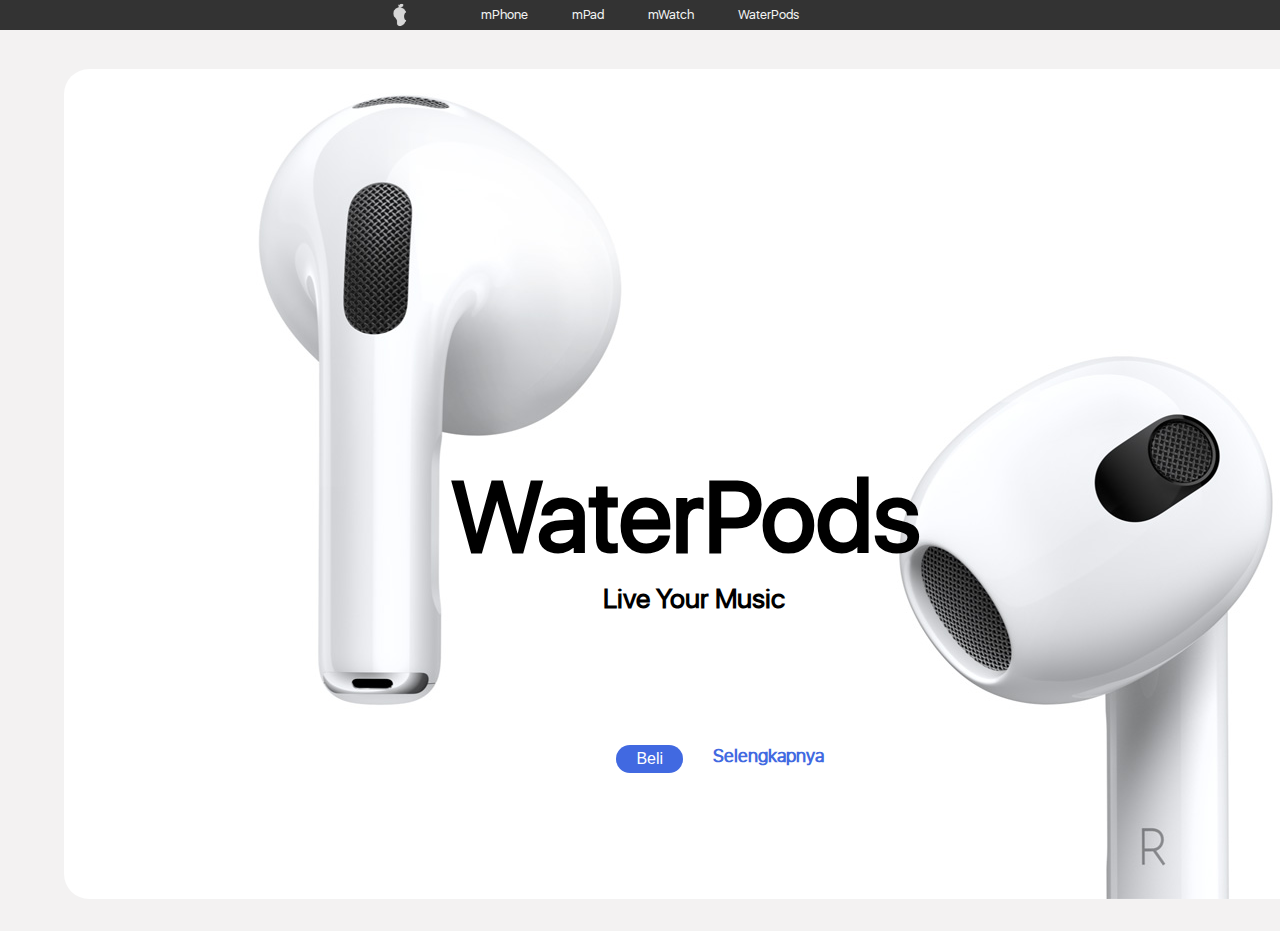
<file: public/index.html>
<!DOCTYPE html>
<html lang="en">
<head>
<title>Mango</title>
<link rel="icon" href="./Assets/mango-logo.png" sizes="75x75">
</head>
<body>

    <style>

@font-face {
  font-family: 'sf_ui_displayregular';
    src: url('./css/fonts/sfuidisplay-regular-webfont.woff2') format('woff2'),
         url('/css/fonts/sfuidisplay-regular-webfont.woff') format('woff');
    font-weight: normal;
    font-style: normal;

}



        body{
            margin: 0 auto;
            text-align: center;
            font-family: 'sf_ui_displayregular';
            background-color: rgb(243, 242, 242);
        }

        .logo{
            position: absolute;
            width: 40px;
            height: 40px;
            float: left;
            left: 380px;
            top: -5px;
        }
  

.navbar {
  overflow: hidden;
  background-color: #333;
  position: fixed; 
  width: 100%;  
  height:30px;
  left: 0px;
  

}

.navbar a {
  position: relative;
  float: none;
  color: #f2f2f2;
  text-align: center;
  padding: 20px 20px;
  text-decoration: none;
  top: 20%;
  font-size: smaller;
  
    
}

/* Change background on mouse-over */
.navbar a:hover {
  background: #ddd;
  color: black;
}





.content{
  position: absolute;
  z-index: -1;
  margin-left: 5%;
  

}

.wpods{
  display: block;
  margin-left: auto;
  margin-right: auto;
  margin-top: 5%;
  border-radius: 25px;
 }
 #title1{
  position: absolute;
  top: 40%;
  text-align: center;
  left: 28%;
  font-size: 100px;
  font-weight: 600;
 }
 #title2{
  position: absolute;
  top: 60%;
  text-align: center;
  left: 39%;
  font-size: 27px;
  font-weight: 600;
 }
  #more{
  position: absolute;
  top: 80%;
  padding-top: 3px;
  text-align: center;
  left: 47%;
  font-size: 18px;
  font-weight: 600;
  text-decoration: none;
  color: royalblue;
 }
 #more:hover{
  text-decoration: underline;
 }
 .buy{
  position: absolute;
  background-color: #4169e1;
  border: none;
  color: white;
  padding: 5px 20px;
  text-align: center;
  text-decoration: none;
  display: inline-block;
  font-size: 16px;
  cursor: pointer;
  border-radius: 20px;
  top: 80%;
  left: 40%;
 }
 .buy:hover{
  background-color: #6687ea;
 }
    </style>

     
   <div class="navbar">
        <img src="./Assets/mango-logo.png" width="100px" height="100px" class="logo">   
        <a href="#">mPhone</a>
        <a href="#news">mPad</a>
        <a href="#contact">mWatch</a>
        <a href="#contact">WaterPods</a>
  </div>

  <!-- Content -->

  <div class="content">
    <img src="./Assets/wpods2.jpg" class="wpods">
    <p id="title1">WaterPods</p><br>
    <p id="title2">Live Your Music</p>
    <button class="buy">Beli</button><br>
    <a href="#" id="more">Selengkapnya</a>
    
    
  </div>

</body>
</html>
</file>
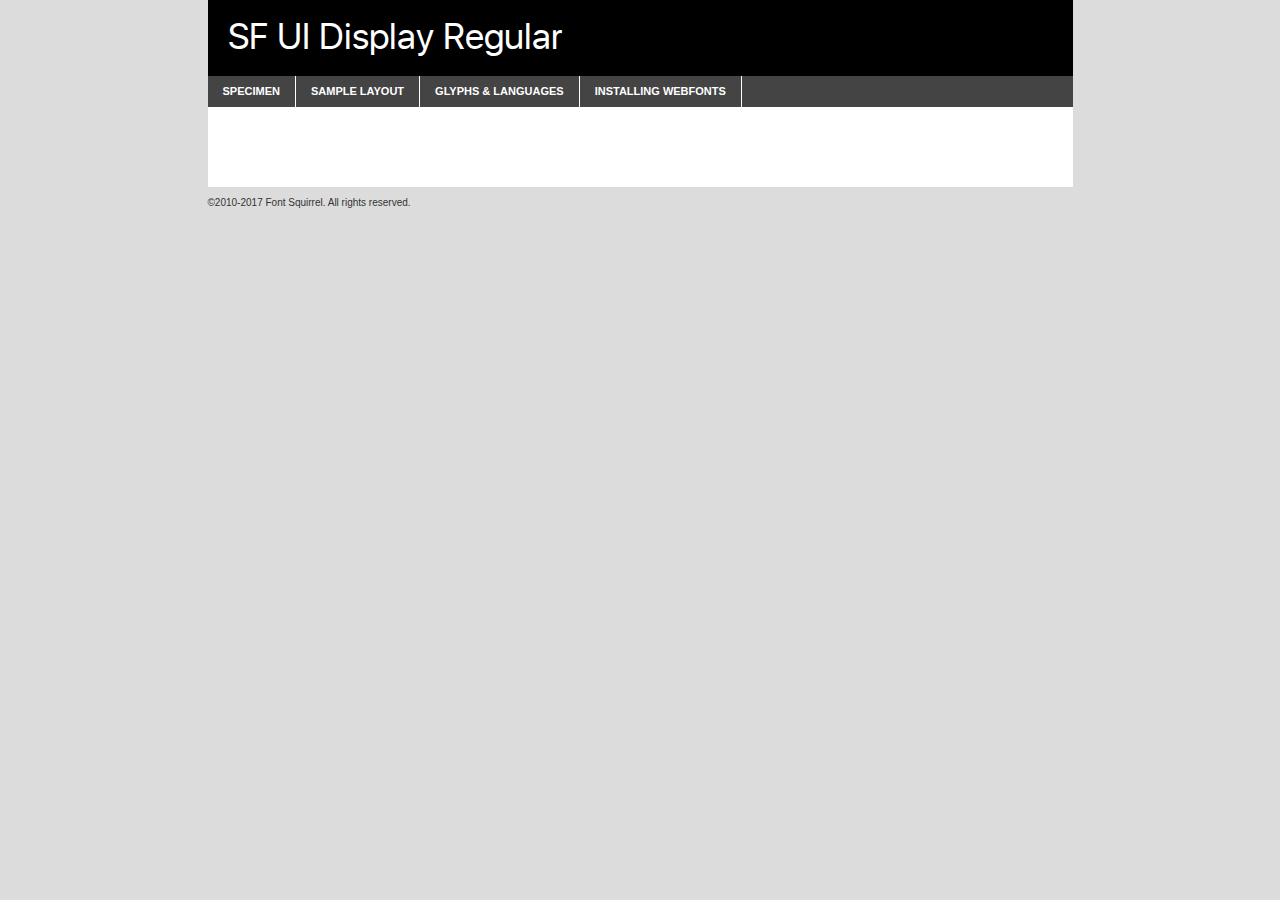
<file: public/css/fonts/sfuidisplay-regular-demo.html>
<!DOCTYPE html PUBLIC "-//W3C//DTD XHTML 1.0 Transitional//EN"
        "http://www.w3.org/TR/xhtml1/DTD/xhtml1-transitional.dtd">

<html xmlns="http://www.w3.org/1999/xhtml" xml:lang="en" lang="en">
<head>
    <meta http-equiv="Content-Type" content="text/html; charset=utf-8"/>
    <script src="http://ajax.googleapis.com/ajax/libs/jquery/1.7.2/jquery.min.js" type="text/javascript" charset="utf-8"></script>
    <script type="text/javascript">
		(function($) {
			$.fn.easyTabs = function(option) {
				var param = jQuery.extend({ fadeSpeed: 'fast', defaultContent: 1, activeClass: 'active' }, option);
				$(this).each(function() {
					var thisId = '#' + this.id;
					if ( param.defaultContent == '' )
					{
						param.defaultContent = 1;
					}
					if ( typeof param.defaultContent == 'number' )
					{
						var defaultTab = $(thisId + ' .tabs li:eq(' + (param.defaultContent - 1) + ') a').attr('href').substr(1);
					}
					else
					{
						var defaultTab = param.defaultContent;
					}
					$(thisId + ' .tabs li a').each(function() {
						var tabToHide = $(this).attr('href').substr(1);
						$('#' + tabToHide).addClass('easytabs-tab-content');
					});
					hideAll();
					changeContent(defaultTab);

					function hideAll() {$(thisId + ' .easytabs-tab-content').hide();}

					function changeContent(tabId)
					{
						hideAll();
						$(thisId + ' .tabs li').removeClass(param.activeClass);
						$(thisId + ' .tabs li a[href=#' + tabId + ']').closest('li').addClass(param.activeClass);
						if ( param.fadeSpeed != 'none' )
						{
							$(thisId + ' #' + tabId).fadeIn(param.fadeSpeed);
						}
						else
						{
							$(thisId + ' #' + tabId).show();
						}
					}

					$(thisId + ' .tabs li').click(function() {
						var tabId = $(this).find('a').attr('href').substr(1);
						changeContent(tabId);
						return false;
					});
				});
			}
		})(jQuery);
    </script>
    <link rel="stylesheet" href="specimen_files/specimen_stylesheet.css" type="text/css" charset="utf-8"/>
    <link rel="stylesheet" href="stylesheet.css" type="text/css" charset="utf-8"/>

    <style type="text/css">
        		body {
			font-family: 'sf_ui_displayregular';
        		}

            </style>

    <title>SF UI Display Regular Specimen</title>


    <script type="text/javascript" charset="utf-8">
		$(document).ready(function() {
			$('#container').easyTabs({ defaultContent: 1 });
		});
    </script>
</head>

<body>
<div id="container">
    <div id="header">
		SF UI Display Regular    </div>
    <ul class="tabs">
        <li><a href="#specimen">Specimen</a></li>
        <li><a href="#layout">Sample Layout</a></li>
		        <li><a href="#glyphs">Glyphs &amp; Languages</a></li>
        <li><a href="#installing">Installing Webfonts</a></li>

    </ul>

    <div id="main_content">


        <div id="specimen">

            <div class="section">
                <div class="grid12 firstcol">
                    <div class="huge">AaBb</div>
                </div>
            </div>

            <div class="section">
                <div class="glyph_range">A&#x200B;B&#x200b;C&#x200b;D&#x200b;E&#x200b;F&#x200b;G&#x200b;H&#x200b;I&#x200b;J&#x200b;K&#x200b;L&#x200b;M&#x200b;N&#x200b;O&#x200b;P&#x200b;Q&#x200b;R&#x200b;S&#x200b;T&#x200b;U&#x200b;V&#x200b;W&#x200b;X&#x200b;Y&#x200b;Z&#x200b;a&#x200b;b&#x200b;c&#x200b;d&#x200b;e&#x200b;f&#x200b;g&#x200b;h&#x200b;i&#x200b;j&#x200b;k&#x200b;l&#x200b;m&#x200b;n&#x200b;o&#x200b;p&#x200b;q&#x200b;r&#x200b;s&#x200b;t&#x200b;u&#x200b;v&#x200b;w&#x200b;x&#x200b;y&#x200b;z&#x200b;1&#x200b;2&#x200b;3&#x200b;4&#x200b;5&#x200b;6&#x200b;7&#x200b;8&#x200b;9&#x200b;0&#x200b;&amp;&#x200b;.&#x200b;,&#x200b;?&#x200b;!&#x200b;&#64;&#x200b;(&#x200b;)&#x200b;#&#x200b;$&#x200b;%&#x200b;*&#x200b;+&#x200b;-&#x200b;=&#x200b;:&#x200b;;</div>
            </div>
            <div class="section">
                <div class="grid12 firstcol">
                    <table class="sample_table">
                        <tr>
                            <td>10</td>
                            <td class="size10">abcdefghijklmnopqrstuvwxyzABCDEFGHIJKLMNOPQRSTUVWXYZ0123456789abcdefghijklmnopqrstuvwxyzABCDEFGHIJKLMNOPQRSTUVWXYZ0123456789abcdefghijklmnopqrstuvwxyzABCDEFGHIJKLMNOPQRSTUVWXYZ</td>
                        </tr>
                        <tr>
                            <td>11</td>
                            <td class="size11">abcdefghijklmnopqrstuvwxyzABCDEFGHIJKLMNOPQRSTUVWXYZ0123456789abcdefghijklmnopqrstuvwxyzABCDEFGHIJKLMNOPQRSTUVWXYZ0123456789abcdefghijklmnopqrstuvwxyzABCDEFGHIJKLMNOPQRSTUVWXYZ</td>
                        </tr>
                        <tr>
                            <td>12</td>
                            <td class="size12">abcdefghijklmnopqrstuvwxyzABCDEFGHIJKLMNOPQRSTUVWXYZ0123456789abcdefghijklmnopqrstuvwxyzABCDEFGHIJKLMNOPQRSTUVWXYZ0123456789abcdefghijklmnopqrstuvwxyzABCDEFGHIJKLMNOPQRSTUVWXYZ</td>
                        </tr>
                        <tr>
                            <td>13</td>
                            <td class="size13">abcdefghijklmnopqrstuvwxyzABCDEFGHIJKLMNOPQRSTUVWXYZ0123456789abcdefghijklmnopqrstuvwxyzABCDEFGHIJKLMNOPQRSTUVWXYZ0123456789abcdefghijklmnopqrstuvwxyzABCDEFGHIJKLMNOPQRSTUVWXYZ</td>
                        </tr>
                        <tr>
                            <td>14</td>
                            <td class="size14">abcdefghijklmnopqrstuvwxyzABCDEFGHIJKLMNOPQRSTUVWXYZ0123456789abcdefghijklmnopqrstuvwxyzABCDEFGHIJKLMNOPQRSTUVWXYZ0123456789abcdefghijklmnopqrstuvwxyzABCDEFGHIJKLMNOPQRSTUVWXYZ</td>
                        </tr>
                        <tr>
                            <td>16</td>
                            <td class="size16">abcdefghijklmnopqrstuvwxyzABCDEFGHIJKLMNOPQRSTUVWXYZ0123456789abcdefghijklmnopqrstuvwxyzABCDEFGHIJKLMNOPQRSTUVWXYZ</td>
                        </tr>
                        <tr>
                            <td>18</td>
                            <td class="size18">abcdefghijklmnopqrstuvwxyzABCDEFGHIJKLMNOPQRSTUVWXYZ0123456789abcdefghijklmnopqrstuvwxyzABCDEFGHIJKLMNOPQRSTUVWXYZ</td>
                        </tr>
                        <tr>
                            <td>20</td>
                            <td class="size20">abcdefghijklmnopqrstuvwxyzABCDEFGHIJKLMNOPQRSTUVWXYZ0123456789abcdefghijklmnopqrstuvwxyzABCDEFGHIJKLMNOPQRSTUVWXYZ</td>
                        </tr>
                        <tr>
                            <td>24</td>
                            <td class="size24">abcdefghijklmnopqrstuvwxyzABCDEFGHIJKLMNOPQRSTUVWXYZ0123456789abcdefghijklmnopqrstuvwxyzABCDEFGHIJKLMNOPQRSTUVWXYZ</td>
                        </tr>
                        <tr>
                            <td>30</td>
                            <td class="size30">abcdefghijklmnopqrstuvwxyzABCDEFGHIJKLMNOPQRSTUVWXYZ0123456789abcdefghijklmnopqrstuvwxyzABCDEFGHIJKLMNOPQRSTUVWXYZ</td>
                        </tr>
                        <tr>
                            <td>36</td>
                            <td class="size36">abcdefghijklmnopqrstuvwxyzABCDEFGHIJKLMNOPQRSTUVWXYZ0123456789abcdefghijklmnopqrstuvwxyzABCDEFGHIJKLMNOPQRSTUVWXYZ</td>
                        </tr>
                        <tr>
                            <td>48</td>
                            <td class="size48">abcdefghijklmnopqrstuvwxyzABCDEFGHIJKLMNOPQRSTUVWXYZ0123456789abcdefghijklmnopqrstuvwxyzABCDEFGHIJKLMNOPQRSTUVWXYZ</td>
                        </tr>
                        <tr>
                            <td>60</td>
                            <td class="size60">abcdefghijklmnopqrstuvwxyzABCDEFGHIJKLMNOPQRSTUVWXYZ0123456789abcdefghijklmnopqrstuvwxyzABCDEFGHIJKLMNOPQRSTUVWXYZ</td>
                        </tr>
                        <tr>
                            <td>72</td>
                            <td class="size72">abcdefghijklmnopqrstuvwxyzABCDEFGHIJKLMNOPQRSTUVWXYZ0123456789abcdefghijklmnopqrstuvwxyzABCDEFGHIJKLMNOPQRSTUVWXYZ</td>
                        </tr>
                        <tr>
                            <td>90</td>
                            <td class="size90">abcdefghijklmnopqrstuvwxyzABCDEFGHIJKLMNOPQRSTUVWXYZ0123456789abcdefghijklmnopqrstuvwxyzABCDEFGHIJKLMNOPQRSTUVWXYZ</td>
                        </tr>
                    </table>

                </div>

            </div>


            <div class="section" id="bodycomparison">


                <div id="xheight">
                    <div class="fontbody">&#x25FC;&#x25FC;&#x25FC;&#x25FC;&#x25FC;&#x25FC;&#x25FC;&#x25FC;&#x25FC;&#x25FC;&#x25FC;&#x25FC;&#x25FC;&#x25FC;&#x25FC;&#x25FC;&#x25FC;&#x25FC;&#x25FC;&#x25FC;&#x25FC;&#x25FC;&#x25FC;&#x25FC;&#x25FC;&#x25FC;&#x25FC;&#x25FC;&#x25FC;&#x25FC;&#x25FC;&#x25FC;&#x25FC;&#x25FC;&#x25FC;&#x25FC;&#x25FC;&#x25FC;&#x25FC;&#x25FC;&#x25FC;&#x25FC;&#x25FC;&#x25FC;&#x25FC;&#x25FC;&#x25FC;&#x25FC;&#x25FC;&#x25FC;&#x25FC;&#x25FC;&#x25FC;&#x25FC;&#x25FC;&#x25FC;&#x25FC;&#x25FC;&#x25FC;&#x25FC;&#x25FC;&#x25FC;&#x25FC;&#x25FC;&#x25FC;&#x25FC;&#x25FC;&#x25FC;&#x25FC;&#x25FC;&#x25FC;&#x25FC;&#x25FC;&#x25FC;&#x25FC;&#x25FC;&#x25FC;&#x25FC;&#x25FC;&#x25FC;&#x25FC;&#x25FC;&#x25FC;&#x25FC;&#x25FC;&#x25FC;&#x25FC;&#x25FC;&#x25FC;&#x25FC;&#x25FC;&#x25FC;&#x25FC;&#x25FC;&#x25FC;&#x25FC;&#x25FC;&#x25FC;&#x25FC;body</div>
                    <div class="arialbody">body</div>
                    <div class="verdanabody">body</div>
                    <div class="georgiabody">body</div>
                </div>
                <div class="fontbody" style="z-index:1">
                    body<span>SF UI Display Regular</span>
                </div>
                <div class="arialbody" style="z-index:1">
                    body<span>Arial</span>
                </div>
                <div class="verdanabody" style="z-index:1">
                    body<span>Verdana</span>
                </div>
                <div class="georgiabody" style="z-index:1">
                    body<span>Georgia</span>
                </div>


            </div>


            <div class="section psample psample_row1" id="">

                <div class="grid2 firstcol">
                    <p class="size10"><span>10.</span>Aenean lacinia bibendum nulla sed consectetur. Fusce dapibus, tellus ac cursus commodo, tortor mauris condimentum nibh, ut fermentum massa justo sit amet risus. Nullam id dolor id nibh ultricies vehicula ut id elit. Cum sociis natoque penatibus et magnis dis parturient montes, nascetur ridiculus mus. Nulla vitae elit libero, a pharetra augue.</p>

                </div>
                <div class="grid3">
                    <p class="size11"><span>11.</span>Aenean lacinia bibendum nulla sed consectetur. Fusce dapibus, tellus ac cursus commodo, tortor mauris condimentum nibh, ut fermentum massa justo sit amet risus. Nullam id dolor id nibh ultricies vehicula ut id elit. Cum sociis natoque penatibus et magnis dis parturient montes, nascetur ridiculus mus. Nulla vitae elit libero, a pharetra augue.</p>

                </div>
                <div class="grid3">
                    <p class="size12"><span>12.</span>Aenean lacinia bibendum nulla sed consectetur. Fusce dapibus, tellus ac cursus commodo, tortor mauris condimentum nibh, ut fermentum massa justo sit amet risus. Nullam id dolor id nibh ultricies vehicula ut id elit. Cum sociis natoque penatibus et magnis dis parturient montes, nascetur ridiculus mus. Nulla vitae elit libero, a pharetra augue.</p>

                </div>
                <div class="grid4">
                    <p class="size13"><span>13.</span>Aenean lacinia bibendum nulla sed consectetur. Fusce dapibus, tellus ac cursus commodo, tortor mauris condimentum nibh, ut fermentum massa justo sit amet risus. Nullam id dolor id nibh ultricies vehicula ut id elit. Cum sociis natoque penatibus et magnis dis parturient montes, nascetur ridiculus mus. Nulla vitae elit libero, a pharetra augue.</p>

                </div>
                <div class="white_blend"></div>

            </div>
            <div class="section psample psample_row2" id="">
                <div class="grid3 firstcol">
                    <p class="size14"><span>14.</span>Aenean lacinia bibendum nulla sed consectetur. Fusce dapibus, tellus ac cursus commodo, tortor mauris condimentum nibh, ut fermentum massa justo sit amet risus. Nullam id dolor id nibh ultricies vehicula ut id elit. Cum sociis natoque penatibus et magnis dis parturient montes, nascetur ridiculus mus. Nulla vitae elit libero, a pharetra augue.</p>

                </div>
                <div class="grid4">
                    <p class="size16"><span>16.</span>Aenean lacinia bibendum nulla sed consectetur. Fusce dapibus, tellus ac cursus commodo, tortor mauris condimentum nibh, ut fermentum massa justo sit amet risus. Nullam id dolor id nibh ultricies vehicula ut id elit. Cum sociis natoque penatibus et magnis dis parturient montes, nascetur ridiculus mus. Nulla vitae elit libero, a pharetra augue.</p>

                </div>
                <div class="grid5">
                    <p class="size18"><span>18.</span>Aenean lacinia bibendum nulla sed consectetur. Fusce dapibus, tellus ac cursus commodo, tortor mauris condimentum nibh, ut fermentum massa justo sit amet risus. Nullam id dolor id nibh ultricies vehicula ut id elit. Cum sociis natoque penatibus et magnis dis parturient montes, nascetur ridiculus mus. Nulla vitae elit libero, a pharetra augue.</p>

                </div>

                <div class="white_blend"></div>

            </div>

            <div class="section psample psample_row3" id="">
                <div class="grid5 firstcol">
                    <p class="size20"><span>20.</span>Aenean lacinia bibendum nulla sed consectetur. Fusce dapibus, tellus ac cursus commodo, tortor mauris condimentum nibh, ut fermentum massa justo sit amet risus. Nullam id dolor id nibh ultricies vehicula ut id elit. Cum sociis natoque penatibus et magnis dis parturient montes, nascetur ridiculus mus. Nulla vitae elit libero, a pharetra augue.</p>
                </div>
                <div class="grid7">
                    <p class="size24"><span>24.</span>Aenean lacinia bibendum nulla sed consectetur. Fusce dapibus, tellus ac cursus commodo, tortor mauris condimentum nibh, ut fermentum massa justo sit amet risus. Nullam id dolor id nibh ultricies vehicula ut id elit. Cum sociis natoque penatibus et magnis dis parturient montes, nascetur ridiculus mus. Nulla vitae elit libero, a pharetra augue.</p>
                </div>

                <div class="white_blend"></div>

            </div>

            <div class="section psample psample_row4" id="">
                <div class="grid12 firstcol">
                    <p class="size30"><span>30.</span>Aenean lacinia bibendum nulla sed consectetur. Fusce dapibus, tellus ac cursus commodo, tortor mauris condimentum nibh, ut fermentum massa justo sit amet risus. Nullam id dolor id nibh ultricies vehicula ut id elit. Cum sociis natoque penatibus et magnis dis parturient montes, nascetur ridiculus mus. Nulla vitae elit libero, a pharetra augue.</p>
                </div>
                <div class="white_blend"></div>

            </div>


            <div class="section psample psample_row1 fullreverse">
                <div class="grid2 firstcol">
                    <p class="size10"><span>10.</span>Aenean lacinia bibendum nulla sed consectetur. Fusce dapibus, tellus ac cursus commodo, tortor mauris condimentum nibh, ut fermentum massa justo sit amet risus. Nullam id dolor id nibh ultricies vehicula ut id elit. Cum sociis natoque penatibus et magnis dis parturient montes, nascetur ridiculus mus. Nulla vitae elit libero, a pharetra augue.</p>

                </div>
                <div class="grid3">
                    <p class="size11"><span>11.</span>Aenean lacinia bibendum nulla sed consectetur. Fusce dapibus, tellus ac cursus commodo, tortor mauris condimentum nibh, ut fermentum massa justo sit amet risus. Nullam id dolor id nibh ultricies vehicula ut id elit. Cum sociis natoque penatibus et magnis dis parturient montes, nascetur ridiculus mus. Nulla vitae elit libero, a pharetra augue.</p>

                </div>
                <div class="grid3">
                    <p class="size12"><span>12.</span>Aenean lacinia bibendum nulla sed consectetur. Fusce dapibus, tellus ac cursus commodo, tortor mauris condimentum nibh, ut fermentum massa justo sit amet risus. Nullam id dolor id nibh ultricies vehicula ut id elit. Cum sociis natoque penatibus et magnis dis parturient montes, nascetur ridiculus mus. Nulla vitae elit libero, a pharetra augue.</p>

                </div>
                <div class="grid4">
                    <p class="size13"><span>13.</span>Aenean lacinia bibendum nulla sed consectetur. Fusce dapibus, tellus ac cursus commodo, tortor mauris condimentum nibh, ut fermentum massa justo sit amet risus. Nullam id dolor id nibh ultricies vehicula ut id elit. Cum sociis natoque penatibus et magnis dis parturient montes, nascetur ridiculus mus. Nulla vitae elit libero, a pharetra augue.</p>

                </div>
                <div class="black_blend"></div>

            </div>

            <div class="section psample psample_row2 fullreverse">
                <div class="grid3 firstcol">
                    <p class="size14"><span>14.</span>Aenean lacinia bibendum nulla sed consectetur. Fusce dapibus, tellus ac cursus commodo, tortor mauris condimentum nibh, ut fermentum massa justo sit amet risus. Nullam id dolor id nibh ultricies vehicula ut id elit. Cum sociis natoque penatibus et magnis dis parturient montes, nascetur ridiculus mus. Nulla vitae elit libero, a pharetra augue.</p>

                </div>
                <div class="grid4">
                    <p class="size16"><span>16.</span>Aenean lacinia bibendum nulla sed consectetur. Fusce dapibus, tellus ac cursus commodo, tortor mauris condimentum nibh, ut fermentum massa justo sit amet risus. Nullam id dolor id nibh ultricies vehicula ut id elit. Cum sociis natoque penatibus et magnis dis parturient montes, nascetur ridiculus mus. Nulla vitae elit libero, a pharetra augue.</p>

                </div>
                <div class="grid5">
                    <p class="size18"><span>18.</span>Aenean lacinia bibendum nulla sed consectetur. Fusce dapibus, tellus ac cursus commodo, tortor mauris condimentum nibh, ut fermentum massa justo sit amet risus. Nullam id dolor id nibh ultricies vehicula ut id elit. Cum sociis natoque penatibus et magnis dis parturient montes, nascetur ridiculus mus. Nulla vitae elit libero, a pharetra augue.</p>

                </div>
                <div class="black_blend"></div>

            </div>

            <div class="section psample fullreverse psample_row3" id="">
                <div class="grid5 firstcol">
                    <p class="size20"><span>20.</span>Aenean lacinia bibendum nulla sed consectetur. Fusce dapibus, tellus ac cursus commodo, tortor mauris condimentum nibh, ut fermentum massa justo sit amet risus. Nullam id dolor id nibh ultricies vehicula ut id elit. Cum sociis natoque penatibus et magnis dis parturient montes, nascetur ridiculus mus. Nulla vitae elit libero, a pharetra augue.</p>
                </div>
                <div class="grid7">
                    <p class="size24"><span>24.</span>Aenean lacinia bibendum nulla sed consectetur. Fusce dapibus, tellus ac cursus commodo, tortor mauris condimentum nibh, ut fermentum massa justo sit amet risus. Nullam id dolor id nibh ultricies vehicula ut id elit. Cum sociis natoque penatibus et magnis dis parturient montes, nascetur ridiculus mus. Nulla vitae elit libero, a pharetra augue.</p>
                </div>

                <div class="black_blend"></div>

            </div>

            <div class="section psample fullreverse psample_row4" id="" style="border-bottom: 20px #000 solid;">
                <div class="grid12 firstcol">
                    <p class="size30"><span>30.</span>Aenean lacinia bibendum nulla sed consectetur. Fusce dapibus, tellus ac cursus commodo, tortor mauris condimentum nibh, ut fermentum massa justo sit amet risus. Nullam id dolor id nibh ultricies vehicula ut id elit. Cum sociis natoque penatibus et magnis dis parturient montes, nascetur ridiculus mus. Nulla vitae elit libero, a pharetra augue.</p>
                </div>
                <div class="black_blend"></div>

            </div>


        </div>

        <div id="layout">

            <div class="section">

                <div class="grid12 firstcol">
                    <h1>Lorem Ipsum Dolor</h1>
                    <h2>Etiam porta sem malesuada magna mollis euismod</h2>

                    <p class="byline">By <a href="#link">Aenean Lacinia</a></p>
                </div>
            </div>
            <div class="section">
                <div class="grid8 firstcol">
                    <p class="large">Donec sed odio dui. Morbi leo risus, porta ac consectetur ac, vestibulum at eros. Fusce dapibus, tellus ac cursus commodo, tortor mauris condimentum nibh, ut fermentum massa justo sit amet risus. </p>


                    <h3>Pellentesque ornare sem</h3>

                    <p>Maecenas sed diam eget risus varius blandit sit amet non magna. Maecenas faucibus mollis interdum. Donec ullamcorper nulla non metus auctor fringilla. Nullam id dolor id nibh ultricies vehicula ut id elit. Nullam id dolor id nibh ultricies vehicula ut id elit. </p>

                    <p>Aenean eu leo quam. Pellentesque ornare sem lacinia quam venenatis vestibulum. Lorem ipsum dolor sit amet, consectetur adipiscing elit. Cum sociis natoque penatibus et magnis dis parturient montes, nascetur ridiculus mus. </p>

                    <p>Nulla vitae elit libero, a pharetra augue. Praesent commodo cursus magna, vel scelerisque nisl consectetur et. Aenean lacinia bibendum nulla sed consectetur. </p>

                    <p>Nullam quis risus eget urna mollis ornare vel eu leo. Nullam quis risus eget urna mollis ornare vel eu leo. Maecenas sed diam eget risus varius blandit sit amet non magna. Donec ullamcorper nulla non metus auctor fringilla. </p>

                    <h3>Cras mattis consectetur</h3>

                    <p>Aenean eu leo quam. Pellentesque ornare sem lacinia quam venenatis vestibulum. Aenean lacinia bibendum nulla sed consectetur. Integer posuere erat a ante venenatis dapibus posuere velit aliquet. Cras mattis consectetur purus sit amet fermentum. </p>

                    <p>Nullam id dolor id nibh ultricies vehicula ut id elit. Nullam quis risus eget urna mollis ornare vel eu leo. Cras mattis consectetur purus sit amet fermentum.</p>
                </div>

                <div class="grid4 sidebar">

                    <div class="box reverse">
                        <p class="last">Nullam quis risus eget urna mollis ornare vel eu leo. Donec ullamcorper nulla non metus auctor fringilla. Cras mattis consectetur purus sit amet fermentum. Sed posuere consectetur est at lobortis. Lorem ipsum dolor sit amet, consectetur adipiscing elit. </p>
                    </div>

                    <p class="caption">Maecenas sed diam eget risus varius.</p>

                    <p>Vestibulum id ligula porta felis euismod semper. Integer posuere erat a ante venenatis dapibus posuere velit aliquet. Vestibulum id ligula porta felis euismod semper. Sed posuere consectetur est at lobortis. Maecenas sed diam eget risus varius blandit sit amet non magna. Fusce dapibus, tellus ac cursus commodo, tortor mauris condimentum nibh, ut fermentum massa justo sit amet risus. </p>


                    <p>Duis mollis, est non commodo luctus, nisi erat porttitor ligula, eget lacinia odio sem nec elit. Aenean lacinia bibendum nulla sed consectetur. Vivamus sagittis lacus vel augue laoreet rutrum faucibus dolor auctor. Aenean lacinia bibendum nulla sed consectetur. Nullam quis risus eget urna mollis ornare vel eu leo. </p>

                    <p>Praesent commodo cursus magna, vel scelerisque nisl consectetur et. Donec ullamcorper nulla non metus auctor fringilla. Maecenas faucibus mollis interdum. Fusce dapibus, tellus ac cursus commodo, tortor mauris condimentum nibh, ut fermentum massa justo sit amet risus. </p>

                </div>
            </div>

        </div>


		

        <div id="glyphs">
            <div class="section">
                <div class="grid12 firstcol">

                    <h1>Language Support</h1>
                    <p>The subset of SF UI Display Regular in this kit supports the following languages:<br/>

						Albanian, Basque, Breton, Chamorro, Danish, Dutch, English, Faroese, Finnish, French, Frisian, Galician, German, Icelandic, Italian, Malagasy, Norwegian, Portuguese, Spanish, Alsatian, Aragonese, Arapaho, Arrernte, Asturian, Aymara, Bislama, Cebuano, Corsican, Fijian, French_creole, Genoese, Gilbertese, Greenlandic, Haitian_creole, Hiligaynon, Hmong, Hopi, Ibanag, Iloko_ilokano, Indonesian, Interglossa_glosa, Interlingua, Irish_gaelic, Jerriais, Lojban, Lombard, Luxembourgeois, Manx, Mohawk, Norfolk_pitcairnese, Occitan, Oromo, Pangasinan, Papiamento, Piedmontese, Potawatomi, Rhaeto-romance, Romansh, Rotokas, Sami_lule, Samoan, Sardinian, Scots_gaelic, Seychelles_creole, Shona, Sicilian, Somali, Southern_ndebele, Swahili, Swati_swazi, Tagalog_filipino_pilipino, Tetum, Tok_pisin, Uyghur_latinized, Volapuk, Walloon, Warlpiri, Xhosa, Yapese, Zulu, Latinbasic, Ubasic, Demo                    </p>
                    <h1>Glyph Chart</h1>
                    <p>The subset of SF UI Display Regular in this kit includes all the glyphs listed below. Unicode entities are included above each glyph to help you insert individual characters into your layout.</p>
                    <div id="glyph_chart">

																				                                <div><p>&amp;#13;</p>&#13;</div>
																				                                <div><p>&amp;#32;</p>&#32;</div>
																				                                <div><p>&amp;#33;</p>&#33;</div>
																				                                <div><p>&amp;#34;</p>&#34;</div>
																				                                <div><p>&amp;#35;</p>&#35;</div>
																				                                <div><p>&amp;#36;</p>&#36;</div>
																				                                <div><p>&amp;#37;</p>&#37;</div>
																				                                <div><p>&amp;#38;</p>&#38;</div>
																				                                <div><p>&amp;#39;</p>&#39;</div>
																				                                <div><p>&amp;#40;</p>&#40;</div>
																				                                <div><p>&amp;#41;</p>&#41;</div>
																				                                <div><p>&amp;#42;</p>&#42;</div>
																				                                <div><p>&amp;#43;</p>&#43;</div>
																				                                <div><p>&amp;#44;</p>&#44;</div>
																				                                <div><p>&amp;#45;</p>&#45;</div>
																				                                <div><p>&amp;#46;</p>&#46;</div>
																				                                <div><p>&amp;#47;</p>&#47;</div>
																				                                <div><p>&amp;#48;</p>&#48;</div>
																				                                <div><p>&amp;#49;</p>&#49;</div>
																				                                <div><p>&amp;#50;</p>&#50;</div>
																				                                <div><p>&amp;#51;</p>&#51;</div>
																				                                <div><p>&amp;#52;</p>&#52;</div>
																				                                <div><p>&amp;#53;</p>&#53;</div>
																				                                <div><p>&amp;#54;</p>&#54;</div>
																				                                <div><p>&amp;#55;</p>&#55;</div>
																				                                <div><p>&amp;#56;</p>&#56;</div>
																				                                <div><p>&amp;#57;</p>&#57;</div>
																				                                <div><p>&amp;#58;</p>&#58;</div>
																				                                <div><p>&amp;#59;</p>&#59;</div>
																				                                <div><p>&amp;#60;</p>&#60;</div>
																				                                <div><p>&amp;#61;</p>&#61;</div>
																				                                <div><p>&amp;#62;</p>&#62;</div>
																				                                <div><p>&amp;#63;</p>&#63;</div>
																				                                <div><p>&amp;#64;</p>&#64;</div>
																				                                <div><p>&amp;#65;</p>&#65;</div>
																				                                <div><p>&amp;#66;</p>&#66;</div>
																				                                <div><p>&amp;#67;</p>&#67;</div>
																				                                <div><p>&amp;#68;</p>&#68;</div>
																				                                <div><p>&amp;#69;</p>&#69;</div>
																				                                <div><p>&amp;#70;</p>&#70;</div>
																				                                <div><p>&amp;#71;</p>&#71;</div>
																				                                <div><p>&amp;#72;</p>&#72;</div>
																				                                <div><p>&amp;#73;</p>&#73;</div>
																				                                <div><p>&amp;#74;</p>&#74;</div>
																				                                <div><p>&amp;#75;</p>&#75;</div>
																				                                <div><p>&amp;#76;</p>&#76;</div>
																				                                <div><p>&amp;#77;</p>&#77;</div>
																				                                <div><p>&amp;#78;</p>&#78;</div>
																				                                <div><p>&amp;#79;</p>&#79;</div>
																				                                <div><p>&amp;#80;</p>&#80;</div>
																				                                <div><p>&amp;#81;</p>&#81;</div>
																				                                <div><p>&amp;#82;</p>&#82;</div>
																				                                <div><p>&amp;#83;</p>&#83;</div>
																				                                <div><p>&amp;#84;</p>&#84;</div>
																				                                <div><p>&amp;#85;</p>&#85;</div>
																				                                <div><p>&amp;#86;</p>&#86;</div>
																				                                <div><p>&amp;#87;</p>&#87;</div>
																				                                <div><p>&amp;#88;</p>&#88;</div>
																				                                <div><p>&amp;#89;</p>&#89;</div>
																				                                <div><p>&amp;#90;</p>&#90;</div>
																				                                <div><p>&amp;#91;</p>&#91;</div>
																				                                <div><p>&amp;#92;</p>&#92;</div>
																				                                <div><p>&amp;#93;</p>&#93;</div>
																				                                <div><p>&amp;#94;</p>&#94;</div>
																				                                <div><p>&amp;#95;</p>&#95;</div>
																				                                <div><p>&amp;#96;</p>&#96;</div>
																				                                <div><p>&amp;#97;</p>&#97;</div>
																				                                <div><p>&amp;#98;</p>&#98;</div>
																				                                <div><p>&amp;#99;</p>&#99;</div>
																				                                <div><p>&amp;#100;</p>&#100;</div>
																				                                <div><p>&amp;#101;</p>&#101;</div>
																				                                <div><p>&amp;#102;</p>&#102;</div>
																				                                <div><p>&amp;#103;</p>&#103;</div>
																				                                <div><p>&amp;#104;</p>&#104;</div>
																				                                <div><p>&amp;#105;</p>&#105;</div>
																				                                <div><p>&amp;#106;</p>&#106;</div>
																				                                <div><p>&amp;#107;</p>&#107;</div>
																				                                <div><p>&amp;#108;</p>&#108;</div>
																				                                <div><p>&amp;#109;</p>&#109;</div>
																				                                <div><p>&amp;#110;</p>&#110;</div>
																				                                <div><p>&amp;#111;</p>&#111;</div>
																				                                <div><p>&amp;#112;</p>&#112;</div>
																				                                <div><p>&amp;#113;</p>&#113;</div>
																				                                <div><p>&amp;#114;</p>&#114;</div>
																				                                <div><p>&amp;#115;</p>&#115;</div>
																				                                <div><p>&amp;#116;</p>&#116;</div>
																				                                <div><p>&amp;#117;</p>&#117;</div>
																				                                <div><p>&amp;#118;</p>&#118;</div>
																				                                <div><p>&amp;#119;</p>&#119;</div>
																				                                <div><p>&amp;#120;</p>&#120;</div>
																				                                <div><p>&amp;#121;</p>&#121;</div>
																				                                <div><p>&amp;#122;</p>&#122;</div>
																				                                <div><p>&amp;#123;</p>&#123;</div>
																				                                <div><p>&amp;#124;</p>&#124;</div>
																				                                <div><p>&amp;#125;</p>&#125;</div>
																				                                <div><p>&amp;#126;</p>&#126;</div>
																				                                <div><p>&amp;#160;</p>&#160;</div>
																				                                <div><p>&amp;#161;</p>&#161;</div>
																				                                <div><p>&amp;#162;</p>&#162;</div>
																				                                <div><p>&amp;#163;</p>&#163;</div>
																				                                <div><p>&amp;#164;</p>&#164;</div>
																				                                <div><p>&amp;#165;</p>&#165;</div>
																				                                <div><p>&amp;#166;</p>&#166;</div>
																				                                <div><p>&amp;#167;</p>&#167;</div>
																				                                <div><p>&amp;#168;</p>&#168;</div>
																				                                <div><p>&amp;#169;</p>&#169;</div>
																				                                <div><p>&amp;#170;</p>&#170;</div>
																				                                <div><p>&amp;#171;</p>&#171;</div>
																				                                <div><p>&amp;#172;</p>&#172;</div>
																				                                <div><p>&amp;#173;</p>&#173;</div>
																				                                <div><p>&amp;#174;</p>&#174;</div>
																				                                <div><p>&amp;#175;</p>&#175;</div>
																				                                <div><p>&amp;#176;</p>&#176;</div>
																				                                <div><p>&amp;#177;</p>&#177;</div>
																				                                <div><p>&amp;#178;</p>&#178;</div>
																				                                <div><p>&amp;#179;</p>&#179;</div>
																				                                <div><p>&amp;#180;</p>&#180;</div>
																				                                <div><p>&amp;#182;</p>&#182;</div>
																				                                <div><p>&amp;#183;</p>&#183;</div>
																				                                <div><p>&amp;#184;</p>&#184;</div>
																				                                <div><p>&amp;#185;</p>&#185;</div>
																				                                <div><p>&amp;#186;</p>&#186;</div>
																				                                <div><p>&amp;#187;</p>&#187;</div>
																				                                <div><p>&amp;#188;</p>&#188;</div>
																				                                <div><p>&amp;#189;</p>&#189;</div>
																				                                <div><p>&amp;#190;</p>&#190;</div>
																				                                <div><p>&amp;#191;</p>&#191;</div>
																				                                <div><p>&amp;#192;</p>&#192;</div>
																				                                <div><p>&amp;#193;</p>&#193;</div>
																				                                <div><p>&amp;#194;</p>&#194;</div>
																				                                <div><p>&amp;#195;</p>&#195;</div>
																				                                <div><p>&amp;#196;</p>&#196;</div>
																				                                <div><p>&amp;#197;</p>&#197;</div>
																				                                <div><p>&amp;#198;</p>&#198;</div>
																				                                <div><p>&amp;#199;</p>&#199;</div>
																				                                <div><p>&amp;#200;</p>&#200;</div>
																				                                <div><p>&amp;#201;</p>&#201;</div>
																				                                <div><p>&amp;#202;</p>&#202;</div>
																				                                <div><p>&amp;#203;</p>&#203;</div>
																				                                <div><p>&amp;#204;</p>&#204;</div>
																				                                <div><p>&amp;#205;</p>&#205;</div>
																				                                <div><p>&amp;#206;</p>&#206;</div>
																				                                <div><p>&amp;#207;</p>&#207;</div>
																				                                <div><p>&amp;#208;</p>&#208;</div>
																				                                <div><p>&amp;#209;</p>&#209;</div>
																				                                <div><p>&amp;#210;</p>&#210;</div>
																				                                <div><p>&amp;#211;</p>&#211;</div>
																				                                <div><p>&amp;#212;</p>&#212;</div>
																				                                <div><p>&amp;#213;</p>&#213;</div>
																				                                <div><p>&amp;#214;</p>&#214;</div>
																				                                <div><p>&amp;#215;</p>&#215;</div>
																				                                <div><p>&amp;#216;</p>&#216;</div>
																				                                <div><p>&amp;#217;</p>&#217;</div>
																				                                <div><p>&amp;#218;</p>&#218;</div>
																				                                <div><p>&amp;#219;</p>&#219;</div>
																				                                <div><p>&amp;#220;</p>&#220;</div>
																				                                <div><p>&amp;#221;</p>&#221;</div>
																				                                <div><p>&amp;#222;</p>&#222;</div>
																				                                <div><p>&amp;#223;</p>&#223;</div>
																				                                <div><p>&amp;#224;</p>&#224;</div>
																				                                <div><p>&amp;#225;</p>&#225;</div>
																				                                <div><p>&amp;#226;</p>&#226;</div>
																				                                <div><p>&amp;#227;</p>&#227;</div>
																				                                <div><p>&amp;#228;</p>&#228;</div>
																				                                <div><p>&amp;#229;</p>&#229;</div>
																				                                <div><p>&amp;#230;</p>&#230;</div>
																				                                <div><p>&amp;#231;</p>&#231;</div>
																				                                <div><p>&amp;#232;</p>&#232;</div>
																				                                <div><p>&amp;#233;</p>&#233;</div>
																				                                <div><p>&amp;#234;</p>&#234;</div>
																				                                <div><p>&amp;#235;</p>&#235;</div>
																				                                <div><p>&amp;#236;</p>&#236;</div>
																				                                <div><p>&amp;#237;</p>&#237;</div>
																				                                <div><p>&amp;#238;</p>&#238;</div>
																				                                <div><p>&amp;#239;</p>&#239;</div>
																				                                <div><p>&amp;#240;</p>&#240;</div>
																				                                <div><p>&amp;#241;</p>&#241;</div>
																				                                <div><p>&amp;#242;</p>&#242;</div>
																				                                <div><p>&amp;#243;</p>&#243;</div>
																				                                <div><p>&amp;#244;</p>&#244;</div>
																				                                <div><p>&amp;#245;</p>&#245;</div>
																				                                <div><p>&amp;#246;</p>&#246;</div>
																				                                <div><p>&amp;#247;</p>&#247;</div>
																				                                <div><p>&amp;#248;</p>&#248;</div>
																				                                <div><p>&amp;#249;</p>&#249;</div>
																				                                <div><p>&amp;#250;</p>&#250;</div>
																				                                <div><p>&amp;#251;</p>&#251;</div>
																				                                <div><p>&amp;#252;</p>&#252;</div>
																				                                <div><p>&amp;#253;</p>&#253;</div>
																				                                <div><p>&amp;#254;</p>&#254;</div>
																				                                <div><p>&amp;#255;</p>&#255;</div>
																				                                <div><p>&amp;#338;</p>&#338;</div>
																				                                <div><p>&amp;#339;</p>&#339;</div>
																				                                <div><p>&amp;#376;</p>&#376;</div>
																				                                <div><p>&amp;#710;</p>&#710;</div>
																				                                <div><p>&amp;#732;</p>&#732;</div>
																				                                <div><p>&amp;#8192;</p>&#8192;</div>
																				                                <div><p>&amp;#8193;</p>&#8193;</div>
																				                                <div><p>&amp;#8194;</p>&#8194;</div>
																				                                <div><p>&amp;#8195;</p>&#8195;</div>
																				                                <div><p>&amp;#8196;</p>&#8196;</div>
																				                                <div><p>&amp;#8197;</p>&#8197;</div>
																				                                <div><p>&amp;#8198;</p>&#8198;</div>
																				                                <div><p>&amp;#8199;</p>&#8199;</div>
																				                                <div><p>&amp;#8200;</p>&#8200;</div>
																				                                <div><p>&amp;#8201;</p>&#8201;</div>
																				                                <div><p>&amp;#8202;</p>&#8202;</div>
																				                                <div><p>&amp;#8208;</p>&#8208;</div>
																				                                <div><p>&amp;#8209;</p>&#8209;</div>
																				                                <div><p>&amp;#8210;</p>&#8210;</div>
																				                                <div><p>&amp;#8211;</p>&#8211;</div>
																				                                <div><p>&amp;#8212;</p>&#8212;</div>
																				                                <div><p>&amp;#8216;</p>&#8216;</div>
																				                                <div><p>&amp;#8217;</p>&#8217;</div>
																				                                <div><p>&amp;#8218;</p>&#8218;</div>
																				                                <div><p>&amp;#8220;</p>&#8220;</div>
																				                                <div><p>&amp;#8221;</p>&#8221;</div>
																				                                <div><p>&amp;#8222;</p>&#8222;</div>
																				                                <div><p>&amp;#8226;</p>&#8226;</div>
																				                                <div><p>&amp;#8230;</p>&#8230;</div>
																				                                <div><p>&amp;#8239;</p>&#8239;</div>
																				                                <div><p>&amp;#8249;</p>&#8249;</div>
																				                                <div><p>&amp;#8250;</p>&#8250;</div>
																				                                <div><p>&amp;#8287;</p>&#8287;</div>
																				                                <div><p>&amp;#8364;</p>&#8364;</div>
																				                                <div><p>&amp;#8482;</p>&#8482;</div>
																				                                <div><p>&amp;#9724;</p>&#9724;</div>
																				                                <div><p>&amp;#64257;</p>&#64257;</div>
																				                                <div><p>&amp;#64258;</p>&#64258;</div>
																																																										                    </div>
                </div>


            </div>
        </div>


        <div id="specs">

        </div>

        <div id="installing">
            <div class="section">
                <div class="grid7 firstcol">
                    <h1>Installing Webfonts</h1>

                    <p>Webfonts are supported by all major browser platforms but not all in the same way. There are currently four different font formats that must be included in order to target all browsers. This includes TTF, WOFF, EOT and SVG.</p>

                    <h2>1. Upload your webfonts</h2>
                    <p>You must upload your webfont kit to your website. They should be in or near the same directory as your CSS files.</p>

                    <h2>2. Include the webfont stylesheet</h2>
                    <p>A special CSS @font-face declaration helps the various browsers select the appropriate font it needs without causing you a bunch of headaches. Learn more about this syntax by reading the <a href="https://www.fontspring.com/blog/further-hardening-of-the-bulletproof-syntax">Fontspring blog post</a> about it. The code for it is as follows:</p>


                    <code>
                        @font-face{
                        font-family: 'MyWebFont';
                        src: url('WebFont.eot');
                        src: url('WebFont.eot?#iefix') format('embedded-opentype'),
                        url('WebFont.woff') format('woff'),
                        url('WebFont.ttf') format('truetype'),
                        url('WebFont.svg#webfont') format('svg');
                        }
                    </code>

                    <p>We've already gone ahead and generated the code for you. All you have to do is link to the stylesheet in your HTML, like this:</p>
                    <code>&lt;link rel=&quot;stylesheet&quot; href=&quot;stylesheet.css&quot; type=&quot;text/css&quot; charset=&quot;utf-8&quot; /&gt;</code>

                    <h2>3. Modify your own stylesheet</h2>
                    <p>To take advantage of your new fonts, you must tell your stylesheet to use them. Look at the original @font-face declaration above and find the property called "font-family." The name linked there will be what you use to reference the font. Prepend that webfont name to the font stack in the "font-family" property, inside the selector you want to change. For example:</p>
                    <code>p { font-family: 'WebFont', Arial, sans-serif; }</code>

                    <h2>4. Test</h2>
                    <p>Getting webfonts to work cross-browser <em>can</em> be tricky. Use the information in the sidebar to help you if you find that fonts aren't loading in a particular browser.</p>
                </div>

                <div class="grid5 sidebar">
                    <div class="box">
                        <h2>Troubleshooting<br/>Font-Face Problems</h2>
                        <p>Having trouble getting your webfonts to load in your new website? Here are some tips to sort out what might be the problem.</p>

                        <h3>Fonts not showing in any browser</h3>

                        <p>This sounds like you need to work on the plumbing. You either did not upload the fonts to the correct directory, or you did not link the fonts properly in the CSS. If you've confirmed that all this is correct and you still have a problem, take a look at your .htaccess file and see if requests are getting intercepted.</p>

                        <h3>Fonts not loading in iPhone or iPad</h3>

                        <p>The most common problem here is that you are serving the fonts from an IIS server. IIS refuses to serve files that have unknown MIME types. If that is the case, you must set the MIME type for SVG to "image/svg+xml" in the server settings. Follow these instructions from Microsoft if you need help.</p>

                        <h3>Fonts not loading in Firefox</h3>

                        <p>The primary reason for this failure? You are still using a version Firefox older than 3.5. So upgrade already! If that isn't it, then you are very likely serving fonts from a different domain. Firefox requires that all font assets be served from the same domain. Lastly it is possible that you need to add WOFF to your list of MIME types (if you are serving via IIS.)</p>

                        <h3>Fonts not loading in IE</h3>

                        <p>Are you looking at Internet Explorer on an actual Windows machine or are you cheating by using a service like Adobe BrowserLab? Many of these screenshot services do not render @font-face for IE. Best to test it on a real machine.</p>

                        <h3>Fonts not loading in IE9</h3>

                        <p>IE9, like Firefox, requires that fonts be served from the same domain as the website. Make sure that is the case.</p>
                    </div>
                </div>
            </div>

        </div>

    </div>
    <div id="footer">
        <p>&copy;2010-2017 Font Squirrel. All rights reserved.</p>
    </div>
</div>
</body>
</html>
</file>
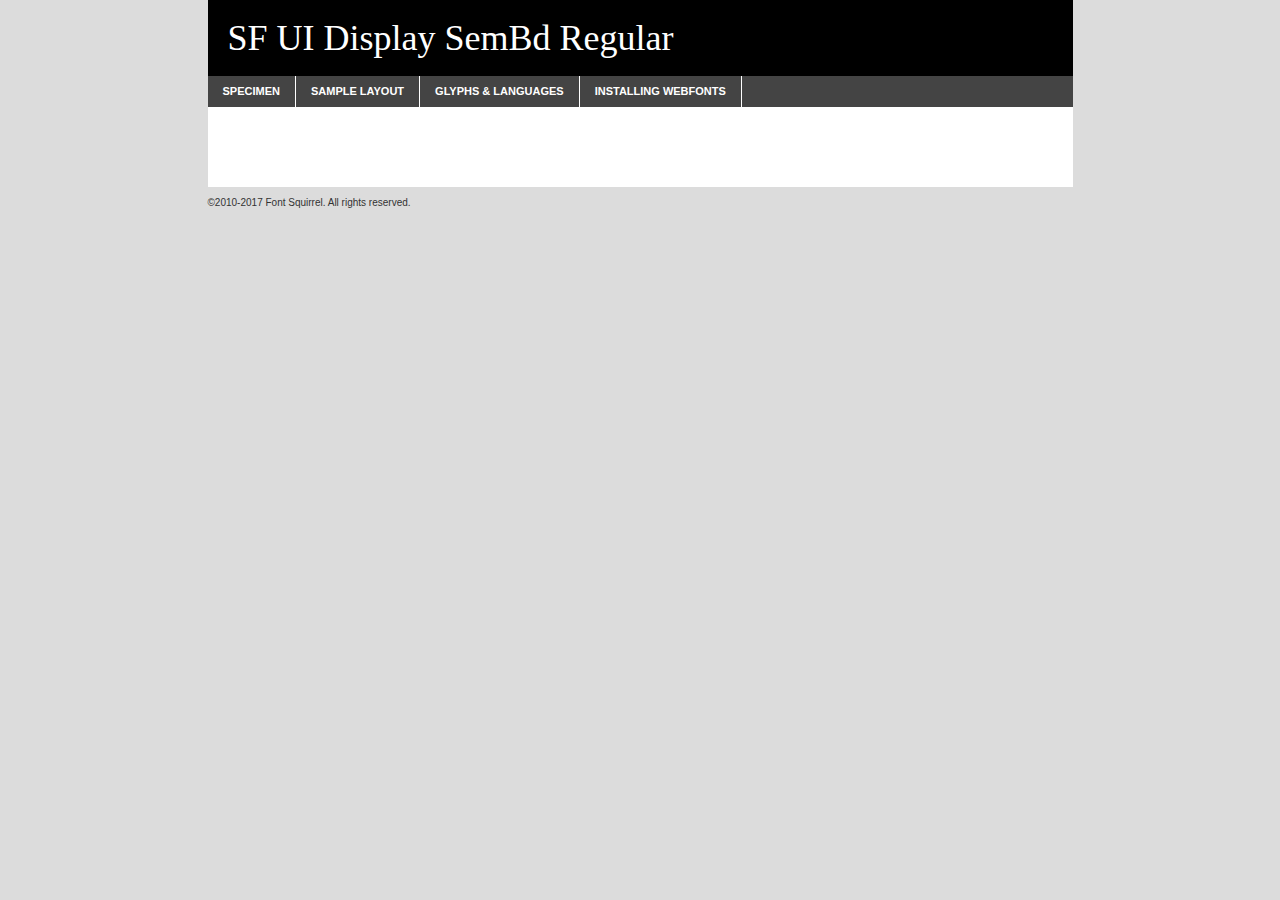
<file: public/css/fonts/sfuidisplay-semibold-demo.html>
<!DOCTYPE html PUBLIC "-//W3C//DTD XHTML 1.0 Transitional//EN"
        "http://www.w3.org/TR/xhtml1/DTD/xhtml1-transitional.dtd">

<html xmlns="http://www.w3.org/1999/xhtml" xml:lang="en" lang="en">
<head>
    <meta http-equiv="Content-Type" content="text/html; charset=utf-8"/>
    <script src="http://ajax.googleapis.com/ajax/libs/jquery/1.7.2/jquery.min.js" type="text/javascript" charset="utf-8"></script>
    <script type="text/javascript">
		(function($) {
			$.fn.easyTabs = function(option) {
				var param = jQuery.extend({ fadeSpeed: 'fast', defaultContent: 1, activeClass: 'active' }, option);
				$(this).each(function() {
					var thisId = '#' + this.id;
					if ( param.defaultContent == '' )
					{
						param.defaultContent = 1;
					}
					if ( typeof param.defaultContent == 'number' )
					{
						var defaultTab = $(thisId + ' .tabs li:eq(' + (param.defaultContent - 1) + ') a').attr('href').substr(1);
					}
					else
					{
						var defaultTab = param.defaultContent;
					}
					$(thisId + ' .tabs li a').each(function() {
						var tabToHide = $(this).attr('href').substr(1);
						$('#' + tabToHide).addClass('easytabs-tab-content');
					});
					hideAll();
					changeContent(defaultTab);

					function hideAll() {$(thisId + ' .easytabs-tab-content').hide();}

					function changeContent(tabId)
					{
						hideAll();
						$(thisId + ' .tabs li').removeClass(param.activeClass);
						$(thisId + ' .tabs li a[href=#' + tabId + ']').closest('li').addClass(param.activeClass);
						if ( param.fadeSpeed != 'none' )
						{
							$(thisId + ' #' + tabId).fadeIn(param.fadeSpeed);
						}
						else
						{
							$(thisId + ' #' + tabId).show();
						}
					}

					$(thisId + ' .tabs li').click(function() {
						var tabId = $(this).find('a').attr('href').substr(1);
						changeContent(tabId);
						return false;
					});
				});
			}
		})(jQuery);
    </script>
    <link rel="stylesheet" href="specimen_files/specimen_stylesheet.css" type="text/css" charset="utf-8"/>
    <link rel="stylesheet" href="stylesheet.css" type="text/css" charset="utf-8"/>

    <style type="text/css">
        		body {
			font-family: 'sf_ui_displaysemibold';
        		}

            </style>

    <title>SF UI Display SemBd Regular Specimen</title>


    <script type="text/javascript" charset="utf-8">
		$(document).ready(function() {
			$('#container').easyTabs({ defaultContent: 1 });
		});
    </script>
</head>

<body>
<div id="container">
    <div id="header">
		SF UI Display SemBd Regular    </div>
    <ul class="tabs">
        <li><a href="#specimen">Specimen</a></li>
        <li><a href="#layout">Sample Layout</a></li>
		        <li><a href="#glyphs">Glyphs &amp; Languages</a></li>
        <li><a href="#installing">Installing Webfonts</a></li>

    </ul>

    <div id="main_content">


        <div id="specimen">

            <div class="section">
                <div class="grid12 firstcol">
                    <div class="huge">AaBb</div>
                </div>
            </div>

            <div class="section">
                <div class="glyph_range">A&#x200B;B&#x200b;C&#x200b;D&#x200b;E&#x200b;F&#x200b;G&#x200b;H&#x200b;I&#x200b;J&#x200b;K&#x200b;L&#x200b;M&#x200b;N&#x200b;O&#x200b;P&#x200b;Q&#x200b;R&#x200b;S&#x200b;T&#x200b;U&#x200b;V&#x200b;W&#x200b;X&#x200b;Y&#x200b;Z&#x200b;a&#x200b;b&#x200b;c&#x200b;d&#x200b;e&#x200b;f&#x200b;g&#x200b;h&#x200b;i&#x200b;j&#x200b;k&#x200b;l&#x200b;m&#x200b;n&#x200b;o&#x200b;p&#x200b;q&#x200b;r&#x200b;s&#x200b;t&#x200b;u&#x200b;v&#x200b;w&#x200b;x&#x200b;y&#x200b;z&#x200b;1&#x200b;2&#x200b;3&#x200b;4&#x200b;5&#x200b;6&#x200b;7&#x200b;8&#x200b;9&#x200b;0&#x200b;&amp;&#x200b;.&#x200b;,&#x200b;?&#x200b;!&#x200b;&#64;&#x200b;(&#x200b;)&#x200b;#&#x200b;$&#x200b;%&#x200b;*&#x200b;+&#x200b;-&#x200b;=&#x200b;:&#x200b;;</div>
            </div>
            <div class="section">
                <div class="grid12 firstcol">
                    <table class="sample_table">
                        <tr>
                            <td>10</td>
                            <td class="size10">abcdefghijklmnopqrstuvwxyzABCDEFGHIJKLMNOPQRSTUVWXYZ0123456789abcdefghijklmnopqrstuvwxyzABCDEFGHIJKLMNOPQRSTUVWXYZ0123456789abcdefghijklmnopqrstuvwxyzABCDEFGHIJKLMNOPQRSTUVWXYZ</td>
                        </tr>
                        <tr>
                            <td>11</td>
                            <td class="size11">abcdefghijklmnopqrstuvwxyzABCDEFGHIJKLMNOPQRSTUVWXYZ0123456789abcdefghijklmnopqrstuvwxyzABCDEFGHIJKLMNOPQRSTUVWXYZ0123456789abcdefghijklmnopqrstuvwxyzABCDEFGHIJKLMNOPQRSTUVWXYZ</td>
                        </tr>
                        <tr>
                            <td>12</td>
                            <td class="size12">abcdefghijklmnopqrstuvwxyzABCDEFGHIJKLMNOPQRSTUVWXYZ0123456789abcdefghijklmnopqrstuvwxyzABCDEFGHIJKLMNOPQRSTUVWXYZ0123456789abcdefghijklmnopqrstuvwxyzABCDEFGHIJKLMNOPQRSTUVWXYZ</td>
                        </tr>
                        <tr>
                            <td>13</td>
                            <td class="size13">abcdefghijklmnopqrstuvwxyzABCDEFGHIJKLMNOPQRSTUVWXYZ0123456789abcdefghijklmnopqrstuvwxyzABCDEFGHIJKLMNOPQRSTUVWXYZ0123456789abcdefghijklmnopqrstuvwxyzABCDEFGHIJKLMNOPQRSTUVWXYZ</td>
                        </tr>
                        <tr>
                            <td>14</td>
                            <td class="size14">abcdefghijklmnopqrstuvwxyzABCDEFGHIJKLMNOPQRSTUVWXYZ0123456789abcdefghijklmnopqrstuvwxyzABCDEFGHIJKLMNOPQRSTUVWXYZ0123456789abcdefghijklmnopqrstuvwxyzABCDEFGHIJKLMNOPQRSTUVWXYZ</td>
                        </tr>
                        <tr>
                            <td>16</td>
                            <td class="size16">abcdefghijklmnopqrstuvwxyzABCDEFGHIJKLMNOPQRSTUVWXYZ0123456789abcdefghijklmnopqrstuvwxyzABCDEFGHIJKLMNOPQRSTUVWXYZ</td>
                        </tr>
                        <tr>
                            <td>18</td>
                            <td class="size18">abcdefghijklmnopqrstuvwxyzABCDEFGHIJKLMNOPQRSTUVWXYZ0123456789abcdefghijklmnopqrstuvwxyzABCDEFGHIJKLMNOPQRSTUVWXYZ</td>
                        </tr>
                        <tr>
                            <td>20</td>
                            <td class="size20">abcdefghijklmnopqrstuvwxyzABCDEFGHIJKLMNOPQRSTUVWXYZ0123456789abcdefghijklmnopqrstuvwxyzABCDEFGHIJKLMNOPQRSTUVWXYZ</td>
                        </tr>
                        <tr>
                            <td>24</td>
                            <td class="size24">abcdefghijklmnopqrstuvwxyzABCDEFGHIJKLMNOPQRSTUVWXYZ0123456789abcdefghijklmnopqrstuvwxyzABCDEFGHIJKLMNOPQRSTUVWXYZ</td>
                        </tr>
                        <tr>
                            <td>30</td>
                            <td class="size30">abcdefghijklmnopqrstuvwxyzABCDEFGHIJKLMNOPQRSTUVWXYZ0123456789abcdefghijklmnopqrstuvwxyzABCDEFGHIJKLMNOPQRSTUVWXYZ</td>
                        </tr>
                        <tr>
                            <td>36</td>
                            <td class="size36">abcdefghijklmnopqrstuvwxyzABCDEFGHIJKLMNOPQRSTUVWXYZ0123456789abcdefghijklmnopqrstuvwxyzABCDEFGHIJKLMNOPQRSTUVWXYZ</td>
                        </tr>
                        <tr>
                            <td>48</td>
                            <td class="size48">abcdefghijklmnopqrstuvwxyzABCDEFGHIJKLMNOPQRSTUVWXYZ0123456789abcdefghijklmnopqrstuvwxyzABCDEFGHIJKLMNOPQRSTUVWXYZ</td>
                        </tr>
                        <tr>
                            <td>60</td>
                            <td class="size60">abcdefghijklmnopqrstuvwxyzABCDEFGHIJKLMNOPQRSTUVWXYZ0123456789abcdefghijklmnopqrstuvwxyzABCDEFGHIJKLMNOPQRSTUVWXYZ</td>
                        </tr>
                        <tr>
                            <td>72</td>
                            <td class="size72">abcdefghijklmnopqrstuvwxyzABCDEFGHIJKLMNOPQRSTUVWXYZ0123456789abcdefghijklmnopqrstuvwxyzABCDEFGHIJKLMNOPQRSTUVWXYZ</td>
                        </tr>
                        <tr>
                            <td>90</td>
                            <td class="size90">abcdefghijklmnopqrstuvwxyzABCDEFGHIJKLMNOPQRSTUVWXYZ0123456789abcdefghijklmnopqrstuvwxyzABCDEFGHIJKLMNOPQRSTUVWXYZ</td>
                        </tr>
                    </table>

                </div>

            </div>


            <div class="section" id="bodycomparison">


                <div id="xheight">
                    <div class="fontbody">&#x25FC;&#x25FC;&#x25FC;&#x25FC;&#x25FC;&#x25FC;&#x25FC;&#x25FC;&#x25FC;&#x25FC;&#x25FC;&#x25FC;&#x25FC;&#x25FC;&#x25FC;&#x25FC;&#x25FC;&#x25FC;&#x25FC;&#x25FC;&#x25FC;&#x25FC;&#x25FC;&#x25FC;&#x25FC;&#x25FC;&#x25FC;&#x25FC;&#x25FC;&#x25FC;&#x25FC;&#x25FC;&#x25FC;&#x25FC;&#x25FC;&#x25FC;&#x25FC;&#x25FC;&#x25FC;&#x25FC;&#x25FC;&#x25FC;&#x25FC;&#x25FC;&#x25FC;&#x25FC;&#x25FC;&#x25FC;&#x25FC;&#x25FC;&#x25FC;&#x25FC;&#x25FC;&#x25FC;&#x25FC;&#x25FC;&#x25FC;&#x25FC;&#x25FC;&#x25FC;&#x25FC;&#x25FC;&#x25FC;&#x25FC;&#x25FC;&#x25FC;&#x25FC;&#x25FC;&#x25FC;&#x25FC;&#x25FC;&#x25FC;&#x25FC;&#x25FC;&#x25FC;&#x25FC;&#x25FC;&#x25FC;&#x25FC;&#x25FC;&#x25FC;&#x25FC;&#x25FC;&#x25FC;&#x25FC;&#x25FC;&#x25FC;&#x25FC;&#x25FC;&#x25FC;&#x25FC;&#x25FC;&#x25FC;&#x25FC;&#x25FC;&#x25FC;&#x25FC;&#x25FC;&#x25FC;body</div>
                    <div class="arialbody">body</div>
                    <div class="verdanabody">body</div>
                    <div class="georgiabody">body</div>
                </div>
                <div class="fontbody" style="z-index:1">
                    body<span>SF UI Display SemBd Regular</span>
                </div>
                <div class="arialbody" style="z-index:1">
                    body<span>Arial</span>
                </div>
                <div class="verdanabody" style="z-index:1">
                    body<span>Verdana</span>
                </div>
                <div class="georgiabody" style="z-index:1">
                    body<span>Georgia</span>
                </div>


            </div>


            <div class="section psample psample_row1" id="">

                <div class="grid2 firstcol">
                    <p class="size10"><span>10.</span>Aenean lacinia bibendum nulla sed consectetur. Fusce dapibus, tellus ac cursus commodo, tortor mauris condimentum nibh, ut fermentum massa justo sit amet risus. Nullam id dolor id nibh ultricies vehicula ut id elit. Cum sociis natoque penatibus et magnis dis parturient montes, nascetur ridiculus mus. Nulla vitae elit libero, a pharetra augue.</p>

                </div>
                <div class="grid3">
                    <p class="size11"><span>11.</span>Aenean lacinia bibendum nulla sed consectetur. Fusce dapibus, tellus ac cursus commodo, tortor mauris condimentum nibh, ut fermentum massa justo sit amet risus. Nullam id dolor id nibh ultricies vehicula ut id elit. Cum sociis natoque penatibus et magnis dis parturient montes, nascetur ridiculus mus. Nulla vitae elit libero, a pharetra augue.</p>

                </div>
                <div class="grid3">
                    <p class="size12"><span>12.</span>Aenean lacinia bibendum nulla sed consectetur. Fusce dapibus, tellus ac cursus commodo, tortor mauris condimentum nibh, ut fermentum massa justo sit amet risus. Nullam id dolor id nibh ultricies vehicula ut id elit. Cum sociis natoque penatibus et magnis dis parturient montes, nascetur ridiculus mus. Nulla vitae elit libero, a pharetra augue.</p>

                </div>
                <div class="grid4">
                    <p class="size13"><span>13.</span>Aenean lacinia bibendum nulla sed consectetur. Fusce dapibus, tellus ac cursus commodo, tortor mauris condimentum nibh, ut fermentum massa justo sit amet risus. Nullam id dolor id nibh ultricies vehicula ut id elit. Cum sociis natoque penatibus et magnis dis parturient montes, nascetur ridiculus mus. Nulla vitae elit libero, a pharetra augue.</p>

                </div>
                <div class="white_blend"></div>

            </div>
            <div class="section psample psample_row2" id="">
                <div class="grid3 firstcol">
                    <p class="size14"><span>14.</span>Aenean lacinia bibendum nulla sed consectetur. Fusce dapibus, tellus ac cursus commodo, tortor mauris condimentum nibh, ut fermentum massa justo sit amet risus. Nullam id dolor id nibh ultricies vehicula ut id elit. Cum sociis natoque penatibus et magnis dis parturient montes, nascetur ridiculus mus. Nulla vitae elit libero, a pharetra augue.</p>

                </div>
                <div class="grid4">
                    <p class="size16"><span>16.</span>Aenean lacinia bibendum nulla sed consectetur. Fusce dapibus, tellus ac cursus commodo, tortor mauris condimentum nibh, ut fermentum massa justo sit amet risus. Nullam id dolor id nibh ultricies vehicula ut id elit. Cum sociis natoque penatibus et magnis dis parturient montes, nascetur ridiculus mus. Nulla vitae elit libero, a pharetra augue.</p>

                </div>
                <div class="grid5">
                    <p class="size18"><span>18.</span>Aenean lacinia bibendum nulla sed consectetur. Fusce dapibus, tellus ac cursus commodo, tortor mauris condimentum nibh, ut fermentum massa justo sit amet risus. Nullam id dolor id nibh ultricies vehicula ut id elit. Cum sociis natoque penatibus et magnis dis parturient montes, nascetur ridiculus mus. Nulla vitae elit libero, a pharetra augue.</p>

                </div>

                <div class="white_blend"></div>

            </div>

            <div class="section psample psample_row3" id="">
                <div class="grid5 firstcol">
                    <p class="size20"><span>20.</span>Aenean lacinia bibendum nulla sed consectetur. Fusce dapibus, tellus ac cursus commodo, tortor mauris condimentum nibh, ut fermentum massa justo sit amet risus. Nullam id dolor id nibh ultricies vehicula ut id elit. Cum sociis natoque penatibus et magnis dis parturient montes, nascetur ridiculus mus. Nulla vitae elit libero, a pharetra augue.</p>
                </div>
                <div class="grid7">
                    <p class="size24"><span>24.</span>Aenean lacinia bibendum nulla sed consectetur. Fusce dapibus, tellus ac cursus commodo, tortor mauris condimentum nibh, ut fermentum massa justo sit amet risus. Nullam id dolor id nibh ultricies vehicula ut id elit. Cum sociis natoque penatibus et magnis dis parturient montes, nascetur ridiculus mus. Nulla vitae elit libero, a pharetra augue.</p>
                </div>

                <div class="white_blend"></div>

            </div>

            <div class="section psample psample_row4" id="">
                <div class="grid12 firstcol">
                    <p class="size30"><span>30.</span>Aenean lacinia bibendum nulla sed consectetur. Fusce dapibus, tellus ac cursus commodo, tortor mauris condimentum nibh, ut fermentum massa justo sit amet risus. Nullam id dolor id nibh ultricies vehicula ut id elit. Cum sociis natoque penatibus et magnis dis parturient montes, nascetur ridiculus mus. Nulla vitae elit libero, a pharetra augue.</p>
                </div>
                <div class="white_blend"></div>

            </div>


            <div class="section psample psample_row1 fullreverse">
                <div class="grid2 firstcol">
                    <p class="size10"><span>10.</span>Aenean lacinia bibendum nulla sed consectetur. Fusce dapibus, tellus ac cursus commodo, tortor mauris condimentum nibh, ut fermentum massa justo sit amet risus. Nullam id dolor id nibh ultricies vehicula ut id elit. Cum sociis natoque penatibus et magnis dis parturient montes, nascetur ridiculus mus. Nulla vitae elit libero, a pharetra augue.</p>

                </div>
                <div class="grid3">
                    <p class="size11"><span>11.</span>Aenean lacinia bibendum nulla sed consectetur. Fusce dapibus, tellus ac cursus commodo, tortor mauris condimentum nibh, ut fermentum massa justo sit amet risus. Nullam id dolor id nibh ultricies vehicula ut id elit. Cum sociis natoque penatibus et magnis dis parturient montes, nascetur ridiculus mus. Nulla vitae elit libero, a pharetra augue.</p>

                </div>
                <div class="grid3">
                    <p class="size12"><span>12.</span>Aenean lacinia bibendum nulla sed consectetur. Fusce dapibus, tellus ac cursus commodo, tortor mauris condimentum nibh, ut fermentum massa justo sit amet risus. Nullam id dolor id nibh ultricies vehicula ut id elit. Cum sociis natoque penatibus et magnis dis parturient montes, nascetur ridiculus mus. Nulla vitae elit libero, a pharetra augue.</p>

                </div>
                <div class="grid4">
                    <p class="size13"><span>13.</span>Aenean lacinia bibendum nulla sed consectetur. Fusce dapibus, tellus ac cursus commodo, tortor mauris condimentum nibh, ut fermentum massa justo sit amet risus. Nullam id dolor id nibh ultricies vehicula ut id elit. Cum sociis natoque penatibus et magnis dis parturient montes, nascetur ridiculus mus. Nulla vitae elit libero, a pharetra augue.</p>

                </div>
                <div class="black_blend"></div>

            </div>

            <div class="section psample psample_row2 fullreverse">
                <div class="grid3 firstcol">
                    <p class="size14"><span>14.</span>Aenean lacinia bibendum nulla sed consectetur. Fusce dapibus, tellus ac cursus commodo, tortor mauris condimentum nibh, ut fermentum massa justo sit amet risus. Nullam id dolor id nibh ultricies vehicula ut id elit. Cum sociis natoque penatibus et magnis dis parturient montes, nascetur ridiculus mus. Nulla vitae elit libero, a pharetra augue.</p>

                </div>
                <div class="grid4">
                    <p class="size16"><span>16.</span>Aenean lacinia bibendum nulla sed consectetur. Fusce dapibus, tellus ac cursus commodo, tortor mauris condimentum nibh, ut fermentum massa justo sit amet risus. Nullam id dolor id nibh ultricies vehicula ut id elit. Cum sociis natoque penatibus et magnis dis parturient montes, nascetur ridiculus mus. Nulla vitae elit libero, a pharetra augue.</p>

                </div>
                <div class="grid5">
                    <p class="size18"><span>18.</span>Aenean lacinia bibendum nulla sed consectetur. Fusce dapibus, tellus ac cursus commodo, tortor mauris condimentum nibh, ut fermentum massa justo sit amet risus. Nullam id dolor id nibh ultricies vehicula ut id elit. Cum sociis natoque penatibus et magnis dis parturient montes, nascetur ridiculus mus. Nulla vitae elit libero, a pharetra augue.</p>

                </div>
                <div class="black_blend"></div>

            </div>

            <div class="section psample fullreverse psample_row3" id="">
                <div class="grid5 firstcol">
                    <p class="size20"><span>20.</span>Aenean lacinia bibendum nulla sed consectetur. Fusce dapibus, tellus ac cursus commodo, tortor mauris condimentum nibh, ut fermentum massa justo sit amet risus. Nullam id dolor id nibh ultricies vehicula ut id elit. Cum sociis natoque penatibus et magnis dis parturient montes, nascetur ridiculus mus. Nulla vitae elit libero, a pharetra augue.</p>
                </div>
                <div class="grid7">
                    <p class="size24"><span>24.</span>Aenean lacinia bibendum nulla sed consectetur. Fusce dapibus, tellus ac cursus commodo, tortor mauris condimentum nibh, ut fermentum massa justo sit amet risus. Nullam id dolor id nibh ultricies vehicula ut id elit. Cum sociis natoque penatibus et magnis dis parturient montes, nascetur ridiculus mus. Nulla vitae elit libero, a pharetra augue.</p>
                </div>

                <div class="black_blend"></div>

            </div>

            <div class="section psample fullreverse psample_row4" id="" style="border-bottom: 20px #000 solid;">
                <div class="grid12 firstcol">
                    <p class="size30"><span>30.</span>Aenean lacinia bibendum nulla sed consectetur. Fusce dapibus, tellus ac cursus commodo, tortor mauris condimentum nibh, ut fermentum massa justo sit amet risus. Nullam id dolor id nibh ultricies vehicula ut id elit. Cum sociis natoque penatibus et magnis dis parturient montes, nascetur ridiculus mus. Nulla vitae elit libero, a pharetra augue.</p>
                </div>
                <div class="black_blend"></div>

            </div>


        </div>

        <div id="layout">

            <div class="section">

                <div class="grid12 firstcol">
                    <h1>Lorem Ipsum Dolor</h1>
                    <h2>Etiam porta sem malesuada magna mollis euismod</h2>

                    <p class="byline">By <a href="#link">Aenean Lacinia</a></p>
                </div>
            </div>
            <div class="section">
                <div class="grid8 firstcol">
                    <p class="large">Donec sed odio dui. Morbi leo risus, porta ac consectetur ac, vestibulum at eros. Fusce dapibus, tellus ac cursus commodo, tortor mauris condimentum nibh, ut fermentum massa justo sit amet risus. </p>


                    <h3>Pellentesque ornare sem</h3>

                    <p>Maecenas sed diam eget risus varius blandit sit amet non magna. Maecenas faucibus mollis interdum. Donec ullamcorper nulla non metus auctor fringilla. Nullam id dolor id nibh ultricies vehicula ut id elit. Nullam id dolor id nibh ultricies vehicula ut id elit. </p>

                    <p>Aenean eu leo quam. Pellentesque ornare sem lacinia quam venenatis vestibulum. Lorem ipsum dolor sit amet, consectetur adipiscing elit. Cum sociis natoque penatibus et magnis dis parturient montes, nascetur ridiculus mus. </p>

                    <p>Nulla vitae elit libero, a pharetra augue. Praesent commodo cursus magna, vel scelerisque nisl consectetur et. Aenean lacinia bibendum nulla sed consectetur. </p>

                    <p>Nullam quis risus eget urna mollis ornare vel eu leo. Nullam quis risus eget urna mollis ornare vel eu leo. Maecenas sed diam eget risus varius blandit sit amet non magna. Donec ullamcorper nulla non metus auctor fringilla. </p>

                    <h3>Cras mattis consectetur</h3>

                    <p>Aenean eu leo quam. Pellentesque ornare sem lacinia quam venenatis vestibulum. Aenean lacinia bibendum nulla sed consectetur. Integer posuere erat a ante venenatis dapibus posuere velit aliquet. Cras mattis consectetur purus sit amet fermentum. </p>

                    <p>Nullam id dolor id nibh ultricies vehicula ut id elit. Nullam quis risus eget urna mollis ornare vel eu leo. Cras mattis consectetur purus sit amet fermentum.</p>
                </div>

                <div class="grid4 sidebar">

                    <div class="box reverse">
                        <p class="last">Nullam quis risus eget urna mollis ornare vel eu leo. Donec ullamcorper nulla non metus auctor fringilla. Cras mattis consectetur purus sit amet fermentum. Sed posuere consectetur est at lobortis. Lorem ipsum dolor sit amet, consectetur adipiscing elit. </p>
                    </div>

                    <p class="caption">Maecenas sed diam eget risus varius.</p>

                    <p>Vestibulum id ligula porta felis euismod semper. Integer posuere erat a ante venenatis dapibus posuere velit aliquet. Vestibulum id ligula porta felis euismod semper. Sed posuere consectetur est at lobortis. Maecenas sed diam eget risus varius blandit sit amet non magna. Fusce dapibus, tellus ac cursus commodo, tortor mauris condimentum nibh, ut fermentum massa justo sit amet risus. </p>


                    <p>Duis mollis, est non commodo luctus, nisi erat porttitor ligula, eget lacinia odio sem nec elit. Aenean lacinia bibendum nulla sed consectetur. Vivamus sagittis lacus vel augue laoreet rutrum faucibus dolor auctor. Aenean lacinia bibendum nulla sed consectetur. Nullam quis risus eget urna mollis ornare vel eu leo. </p>

                    <p>Praesent commodo cursus magna, vel scelerisque nisl consectetur et. Donec ullamcorper nulla non metus auctor fringilla. Maecenas faucibus mollis interdum. Fusce dapibus, tellus ac cursus commodo, tortor mauris condimentum nibh, ut fermentum massa justo sit amet risus. </p>

                </div>
            </div>

        </div>


		

        <div id="glyphs">
            <div class="section">
                <div class="grid12 firstcol">

                    <h1>Language Support</h1>
                    <p>The subset of SF UI Display SemBd Regular in this kit supports the following languages:<br/>

						Albanian, Basque, Breton, Chamorro, Danish, Dutch, English, Faroese, Finnish, French, Frisian, Galician, German, Icelandic, Italian, Malagasy, Norwegian, Portuguese, Spanish, Alsatian, Aragonese, Arapaho, Arrernte, Asturian, Aymara, Bislama, Cebuano, Corsican, Fijian, French_creole, Genoese, Gilbertese, Greenlandic, Haitian_creole, Hiligaynon, Hmong, Hopi, Ibanag, Iloko_ilokano, Indonesian, Interglossa_glosa, Interlingua, Irish_gaelic, Jerriais, Lojban, Lombard, Luxembourgeois, Manx, Mohawk, Norfolk_pitcairnese, Occitan, Oromo, Pangasinan, Papiamento, Piedmontese, Potawatomi, Rhaeto-romance, Romansh, Rotokas, Sami_lule, Samoan, Sardinian, Scots_gaelic, Seychelles_creole, Shona, Sicilian, Somali, Southern_ndebele, Swahili, Swati_swazi, Tagalog_filipino_pilipino, Tetum, Tok_pisin, Uyghur_latinized, Volapuk, Walloon, Warlpiri, Xhosa, Yapese, Zulu, Latinbasic, Ubasic, Demo                    </p>
                    <h1>Glyph Chart</h1>
                    <p>The subset of SF UI Display SemBd Regular in this kit includes all the glyphs listed below. Unicode entities are included above each glyph to help you insert individual characters into your layout.</p>
                    <div id="glyph_chart">

																				                                <div><p>&amp;#13;</p>&#13;</div>
																				                                <div><p>&amp;#32;</p>&#32;</div>
																				                                <div><p>&amp;#33;</p>&#33;</div>
																				                                <div><p>&amp;#34;</p>&#34;</div>
																				                                <div><p>&amp;#35;</p>&#35;</div>
																				                                <div><p>&amp;#36;</p>&#36;</div>
																				                                <div><p>&amp;#37;</p>&#37;</div>
																				                                <div><p>&amp;#38;</p>&#38;</div>
																				                                <div><p>&amp;#39;</p>&#39;</div>
																				                                <div><p>&amp;#40;</p>&#40;</div>
																				                                <div><p>&amp;#41;</p>&#41;</div>
																				                                <div><p>&amp;#42;</p>&#42;</div>
																				                                <div><p>&amp;#43;</p>&#43;</div>
																				                                <div><p>&amp;#44;</p>&#44;</div>
																				                                <div><p>&amp;#45;</p>&#45;</div>
																				                                <div><p>&amp;#46;</p>&#46;</div>
																				                                <div><p>&amp;#47;</p>&#47;</div>
																				                                <div><p>&amp;#48;</p>&#48;</div>
																				                                <div><p>&amp;#49;</p>&#49;</div>
																				                                <div><p>&amp;#50;</p>&#50;</div>
																				                                <div><p>&amp;#51;</p>&#51;</div>
																				                                <div><p>&amp;#52;</p>&#52;</div>
																				                                <div><p>&amp;#53;</p>&#53;</div>
																				                                <div><p>&amp;#54;</p>&#54;</div>
																				                                <div><p>&amp;#55;</p>&#55;</div>
																				                                <div><p>&amp;#56;</p>&#56;</div>
																				                                <div><p>&amp;#57;</p>&#57;</div>
																				                                <div><p>&amp;#58;</p>&#58;</div>
																				                                <div><p>&amp;#59;</p>&#59;</div>
																				                                <div><p>&amp;#60;</p>&#60;</div>
																				                                <div><p>&amp;#61;</p>&#61;</div>
																				                                <div><p>&amp;#62;</p>&#62;</div>
																				                                <div><p>&amp;#63;</p>&#63;</div>
																				                                <div><p>&amp;#64;</p>&#64;</div>
																				                                <div><p>&amp;#65;</p>&#65;</div>
																				                                <div><p>&amp;#66;</p>&#66;</div>
																				                                <div><p>&amp;#67;</p>&#67;</div>
																				                                <div><p>&amp;#68;</p>&#68;</div>
																				                                <div><p>&amp;#69;</p>&#69;</div>
																				                                <div><p>&amp;#70;</p>&#70;</div>
																				                                <div><p>&amp;#71;</p>&#71;</div>
																				                                <div><p>&amp;#72;</p>&#72;</div>
																				                                <div><p>&amp;#73;</p>&#73;</div>
																				                                <div><p>&amp;#74;</p>&#74;</div>
																				                                <div><p>&amp;#75;</p>&#75;</div>
																				                                <div><p>&amp;#76;</p>&#76;</div>
																				                                <div><p>&amp;#77;</p>&#77;</div>
																				                                <div><p>&amp;#78;</p>&#78;</div>
																				                                <div><p>&amp;#79;</p>&#79;</div>
																				                                <div><p>&amp;#80;</p>&#80;</div>
																				                                <div><p>&amp;#81;</p>&#81;</div>
																				                                <div><p>&amp;#82;</p>&#82;</div>
																				                                <div><p>&amp;#83;</p>&#83;</div>
																				                                <div><p>&amp;#84;</p>&#84;</div>
																				                                <div><p>&amp;#85;</p>&#85;</div>
																				                                <div><p>&amp;#86;</p>&#86;</div>
																				                                <div><p>&amp;#87;</p>&#87;</div>
																				                                <div><p>&amp;#88;</p>&#88;</div>
																				                                <div><p>&amp;#89;</p>&#89;</div>
																				                                <div><p>&amp;#90;</p>&#90;</div>
																				                                <div><p>&amp;#91;</p>&#91;</div>
																				                                <div><p>&amp;#92;</p>&#92;</div>
																				                                <div><p>&amp;#93;</p>&#93;</div>
																				                                <div><p>&amp;#94;</p>&#94;</div>
																				                                <div><p>&amp;#95;</p>&#95;</div>
																				                                <div><p>&amp;#96;</p>&#96;</div>
																				                                <div><p>&amp;#97;</p>&#97;</div>
																				                                <div><p>&amp;#98;</p>&#98;</div>
																				                                <div><p>&amp;#99;</p>&#99;</div>
																				                                <div><p>&amp;#100;</p>&#100;</div>
																				                                <div><p>&amp;#101;</p>&#101;</div>
																				                                <div><p>&amp;#102;</p>&#102;</div>
																				                                <div><p>&amp;#103;</p>&#103;</div>
																				                                <div><p>&amp;#104;</p>&#104;</div>
																				                                <div><p>&amp;#105;</p>&#105;</div>
																				                                <div><p>&amp;#106;</p>&#106;</div>
																				                                <div><p>&amp;#107;</p>&#107;</div>
																				                                <div><p>&amp;#108;</p>&#108;</div>
																				                                <div><p>&amp;#109;</p>&#109;</div>
																				                                <div><p>&amp;#110;</p>&#110;</div>
																				                                <div><p>&amp;#111;</p>&#111;</div>
																				                                <div><p>&amp;#112;</p>&#112;</div>
																				                                <div><p>&amp;#113;</p>&#113;</div>
																				                                <div><p>&amp;#114;</p>&#114;</div>
																				                                <div><p>&amp;#115;</p>&#115;</div>
																				                                <div><p>&amp;#116;</p>&#116;</div>
																				                                <div><p>&amp;#117;</p>&#117;</div>
																				                                <div><p>&amp;#118;</p>&#118;</div>
																				                                <div><p>&amp;#119;</p>&#119;</div>
																				                                <div><p>&amp;#120;</p>&#120;</div>
																				                                <div><p>&amp;#121;</p>&#121;</div>
																				                                <div><p>&amp;#122;</p>&#122;</div>
																				                                <div><p>&amp;#123;</p>&#123;</div>
																				                                <div><p>&amp;#124;</p>&#124;</div>
																				                                <div><p>&amp;#125;</p>&#125;</div>
																				                                <div><p>&amp;#126;</p>&#126;</div>
																				                                <div><p>&amp;#160;</p>&#160;</div>
																				                                <div><p>&amp;#161;</p>&#161;</div>
																				                                <div><p>&amp;#162;</p>&#162;</div>
																				                                <div><p>&amp;#163;</p>&#163;</div>
																				                                <div><p>&amp;#164;</p>&#164;</div>
																				                                <div><p>&amp;#165;</p>&#165;</div>
																				                                <div><p>&amp;#166;</p>&#166;</div>
																				                                <div><p>&amp;#167;</p>&#167;</div>
																				                                <div><p>&amp;#168;</p>&#168;</div>
																				                                <div><p>&amp;#169;</p>&#169;</div>
																				                                <div><p>&amp;#170;</p>&#170;</div>
																				                                <div><p>&amp;#171;</p>&#171;</div>
																				                                <div><p>&amp;#172;</p>&#172;</div>
																				                                <div><p>&amp;#173;</p>&#173;</div>
																				                                <div><p>&amp;#174;</p>&#174;</div>
																				                                <div><p>&amp;#175;</p>&#175;</div>
																				                                <div><p>&amp;#176;</p>&#176;</div>
																				                                <div><p>&amp;#177;</p>&#177;</div>
																				                                <div><p>&amp;#178;</p>&#178;</div>
																				                                <div><p>&amp;#179;</p>&#179;</div>
																				                                <div><p>&amp;#180;</p>&#180;</div>
																				                                <div><p>&amp;#182;</p>&#182;</div>
																				                                <div><p>&amp;#183;</p>&#183;</div>
																				                                <div><p>&amp;#184;</p>&#184;</div>
																				                                <div><p>&amp;#185;</p>&#185;</div>
																				                                <div><p>&amp;#186;</p>&#186;</div>
																				                                <div><p>&amp;#187;</p>&#187;</div>
																				                                <div><p>&amp;#188;</p>&#188;</div>
																				                                <div><p>&amp;#189;</p>&#189;</div>
																				                                <div><p>&amp;#190;</p>&#190;</div>
																				                                <div><p>&amp;#191;</p>&#191;</div>
																				                                <div><p>&amp;#192;</p>&#192;</div>
																				                                <div><p>&amp;#193;</p>&#193;</div>
																				                                <div><p>&amp;#194;</p>&#194;</div>
																				                                <div><p>&amp;#195;</p>&#195;</div>
																				                                <div><p>&amp;#196;</p>&#196;</div>
																				                                <div><p>&amp;#197;</p>&#197;</div>
																				                                <div><p>&amp;#198;</p>&#198;</div>
																				                                <div><p>&amp;#199;</p>&#199;</div>
																				                                <div><p>&amp;#200;</p>&#200;</div>
																				                                <div><p>&amp;#201;</p>&#201;</div>
																				                                <div><p>&amp;#202;</p>&#202;</div>
																				                                <div><p>&amp;#203;</p>&#203;</div>
																				                                <div><p>&amp;#204;</p>&#204;</div>
																				                                <div><p>&amp;#205;</p>&#205;</div>
																				                                <div><p>&amp;#206;</p>&#206;</div>
																				                                <div><p>&amp;#207;</p>&#207;</div>
																				                                <div><p>&amp;#208;</p>&#208;</div>
																				                                <div><p>&amp;#209;</p>&#209;</div>
																				                                <div><p>&amp;#210;</p>&#210;</div>
																				                                <div><p>&amp;#211;</p>&#211;</div>
																				                                <div><p>&amp;#212;</p>&#212;</div>
																				                                <div><p>&amp;#213;</p>&#213;</div>
																				                                <div><p>&amp;#214;</p>&#214;</div>
																				                                <div><p>&amp;#215;</p>&#215;</div>
																				                                <div><p>&amp;#216;</p>&#216;</div>
																				                                <div><p>&amp;#217;</p>&#217;</div>
																				                                <div><p>&amp;#218;</p>&#218;</div>
																				                                <div><p>&amp;#219;</p>&#219;</div>
																				                                <div><p>&amp;#220;</p>&#220;</div>
																				                                <div><p>&amp;#221;</p>&#221;</div>
																				                                <div><p>&amp;#222;</p>&#222;</div>
																				                                <div><p>&amp;#223;</p>&#223;</div>
																				                                <div><p>&amp;#224;</p>&#224;</div>
																				                                <div><p>&amp;#225;</p>&#225;</div>
																				                                <div><p>&amp;#226;</p>&#226;</div>
																				                                <div><p>&amp;#227;</p>&#227;</div>
																				                                <div><p>&amp;#228;</p>&#228;</div>
																				                                <div><p>&amp;#229;</p>&#229;</div>
																				                                <div><p>&amp;#230;</p>&#230;</div>
																				                                <div><p>&amp;#231;</p>&#231;</div>
																				                                <div><p>&amp;#232;</p>&#232;</div>
																				                                <div><p>&amp;#233;</p>&#233;</div>
																				                                <div><p>&amp;#234;</p>&#234;</div>
																				                                <div><p>&amp;#235;</p>&#235;</div>
																				                                <div><p>&amp;#236;</p>&#236;</div>
																				                                <div><p>&amp;#237;</p>&#237;</div>
																				                                <div><p>&amp;#238;</p>&#238;</div>
																				                                <div><p>&amp;#239;</p>&#239;</div>
																				                                <div><p>&amp;#240;</p>&#240;</div>
																				                                <div><p>&amp;#241;</p>&#241;</div>
																				                                <div><p>&amp;#242;</p>&#242;</div>
																				                                <div><p>&amp;#243;</p>&#243;</div>
																				                                <div><p>&amp;#244;</p>&#244;</div>
																				                                <div><p>&amp;#245;</p>&#245;</div>
																				                                <div><p>&amp;#246;</p>&#246;</div>
																				                                <div><p>&amp;#247;</p>&#247;</div>
																				                                <div><p>&amp;#248;</p>&#248;</div>
																				                                <div><p>&amp;#249;</p>&#249;</div>
																				                                <div><p>&amp;#250;</p>&#250;</div>
																				                                <div><p>&amp;#251;</p>&#251;</div>
																				                                <div><p>&amp;#252;</p>&#252;</div>
																				                                <div><p>&amp;#253;</p>&#253;</div>
																				                                <div><p>&amp;#254;</p>&#254;</div>
																				                                <div><p>&amp;#255;</p>&#255;</div>
																				                                <div><p>&amp;#338;</p>&#338;</div>
																				                                <div><p>&amp;#339;</p>&#339;</div>
																				                                <div><p>&amp;#376;</p>&#376;</div>
																				                                <div><p>&amp;#710;</p>&#710;</div>
																				                                <div><p>&amp;#732;</p>&#732;</div>
																				                                <div><p>&amp;#8192;</p>&#8192;</div>
																				                                <div><p>&amp;#8193;</p>&#8193;</div>
																				                                <div><p>&amp;#8194;</p>&#8194;</div>
																				                                <div><p>&amp;#8195;</p>&#8195;</div>
																				                                <div><p>&amp;#8196;</p>&#8196;</div>
																				                                <div><p>&amp;#8197;</p>&#8197;</div>
																				                                <div><p>&amp;#8198;</p>&#8198;</div>
																				                                <div><p>&amp;#8199;</p>&#8199;</div>
																				                                <div><p>&amp;#8200;</p>&#8200;</div>
																				                                <div><p>&amp;#8201;</p>&#8201;</div>
																				                                <div><p>&amp;#8202;</p>&#8202;</div>
																				                                <div><p>&amp;#8208;</p>&#8208;</div>
																				                                <div><p>&amp;#8209;</p>&#8209;</div>
																				                                <div><p>&amp;#8210;</p>&#8210;</div>
																				                                <div><p>&amp;#8211;</p>&#8211;</div>
																				                                <div><p>&amp;#8212;</p>&#8212;</div>
																				                                <div><p>&amp;#8216;</p>&#8216;</div>
																				                                <div><p>&amp;#8217;</p>&#8217;</div>
																				                                <div><p>&amp;#8218;</p>&#8218;</div>
																				                                <div><p>&amp;#8220;</p>&#8220;</div>
																				                                <div><p>&amp;#8221;</p>&#8221;</div>
																				                                <div><p>&amp;#8222;</p>&#8222;</div>
																				                                <div><p>&amp;#8226;</p>&#8226;</div>
																				                                <div><p>&amp;#8230;</p>&#8230;</div>
																				                                <div><p>&amp;#8239;</p>&#8239;</div>
																				                                <div><p>&amp;#8249;</p>&#8249;</div>
																				                                <div><p>&amp;#8250;</p>&#8250;</div>
																				                                <div><p>&amp;#8287;</p>&#8287;</div>
																				                                <div><p>&amp;#8364;</p>&#8364;</div>
																				                                <div><p>&amp;#8482;</p>&#8482;</div>
																				                                <div><p>&amp;#9724;</p>&#9724;</div>
																				                                <div><p>&amp;#64257;</p>&#64257;</div>
																				                                <div><p>&amp;#64258;</p>&#64258;</div>
																																																										                    </div>
                </div>


            </div>
        </div>


        <div id="specs">

        </div>

        <div id="installing">
            <div class="section">
                <div class="grid7 firstcol">
                    <h1>Installing Webfonts</h1>

                    <p>Webfonts are supported by all major browser platforms but not all in the same way. There are currently four different font formats that must be included in order to target all browsers. This includes TTF, WOFF, EOT and SVG.</p>

                    <h2>1. Upload your webfonts</h2>
                    <p>You must upload your webfont kit to your website. They should be in or near the same directory as your CSS files.</p>

                    <h2>2. Include the webfont stylesheet</h2>
                    <p>A special CSS @font-face declaration helps the various browsers select the appropriate font it needs without causing you a bunch of headaches. Learn more about this syntax by reading the <a href="https://www.fontspring.com/blog/further-hardening-of-the-bulletproof-syntax">Fontspring blog post</a> about it. The code for it is as follows:</p>


                    <code>
                        @font-face{
                        font-family: 'MyWebFont';
                        src: url('WebFont.eot');
                        src: url('WebFont.eot?#iefix') format('embedded-opentype'),
                        url('WebFont.woff') format('woff'),
                        url('WebFont.ttf') format('truetype'),
                        url('WebFont.svg#webfont') format('svg');
                        }
                    </code>

                    <p>We've already gone ahead and generated the code for you. All you have to do is link to the stylesheet in your HTML, like this:</p>
                    <code>&lt;link rel=&quot;stylesheet&quot; href=&quot;stylesheet.css&quot; type=&quot;text/css&quot; charset=&quot;utf-8&quot; /&gt;</code>

                    <h2>3. Modify your own stylesheet</h2>
                    <p>To take advantage of your new fonts, you must tell your stylesheet to use them. Look at the original @font-face declaration above and find the property called "font-family." The name linked there will be what you use to reference the font. Prepend that webfont name to the font stack in the "font-family" property, inside the selector you want to change. For example:</p>
                    <code>p { font-family: 'WebFont', Arial, sans-serif; }</code>

                    <h2>4. Test</h2>
                    <p>Getting webfonts to work cross-browser <em>can</em> be tricky. Use the information in the sidebar to help you if you find that fonts aren't loading in a particular browser.</p>
                </div>

                <div class="grid5 sidebar">
                    <div class="box">
                        <h2>Troubleshooting<br/>Font-Face Problems</h2>
                        <p>Having trouble getting your webfonts to load in your new website? Here are some tips to sort out what might be the problem.</p>

                        <h3>Fonts not showing in any browser</h3>

                        <p>This sounds like you need to work on the plumbing. You either did not upload the fonts to the correct directory, or you did not link the fonts properly in the CSS. If you've confirmed that all this is correct and you still have a problem, take a look at your .htaccess file and see if requests are getting intercepted.</p>

                        <h3>Fonts not loading in iPhone or iPad</h3>

                        <p>The most common problem here is that you are serving the fonts from an IIS server. IIS refuses to serve files that have unknown MIME types. If that is the case, you must set the MIME type for SVG to "image/svg+xml" in the server settings. Follow these instructions from Microsoft if you need help.</p>

                        <h3>Fonts not loading in Firefox</h3>

                        <p>The primary reason for this failure? You are still using a version Firefox older than 3.5. So upgrade already! If that isn't it, then you are very likely serving fonts from a different domain. Firefox requires that all font assets be served from the same domain. Lastly it is possible that you need to add WOFF to your list of MIME types (if you are serving via IIS.)</p>

                        <h3>Fonts not loading in IE</h3>

                        <p>Are you looking at Internet Explorer on an actual Windows machine or are you cheating by using a service like Adobe BrowserLab? Many of these screenshot services do not render @font-face for IE. Best to test it on a real machine.</p>

                        <h3>Fonts not loading in IE9</h3>

                        <p>IE9, like Firefox, requires that fonts be served from the same domain as the website. Make sure that is the case.</p>
                    </div>
                </div>
            </div>

        </div>

    </div>
    <div id="footer">
        <p>&copy;2010-2017 Font Squirrel. All rights reserved.</p>
    </div>
</div>
</body>
</html>
</file>
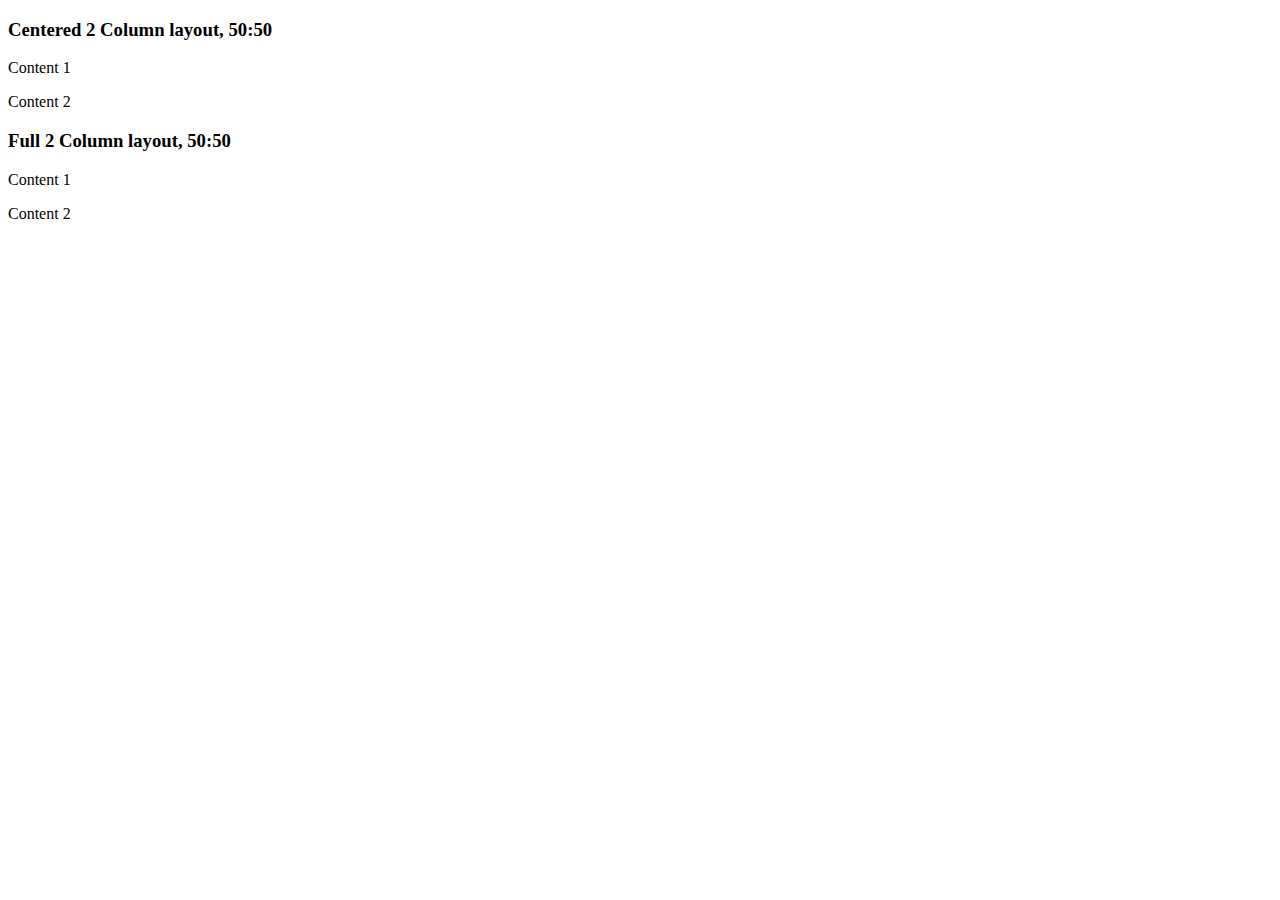
<file: week6/materials/bootstrap/mainlayout.html>
<!DOCTYPE html>
<html lang="en">
<head>
    <meta charset="UTF-8">
    <meta http-equiv="X-UA-Compatible" content="IE=edge">
    <meta name="viewport" content="width=device-width, initial-scale=1.0">
    <link href="https://cdn.jsdelivr.net/npm/bootstrap@5.0.2/dist/css/bootstrap.min.css" rel="stylesheet" integrity="sha384-EVSTQN3/azprG1Anm3QDgpJLIm9Nao0Yz1ztcQTwFspd3yD65VohhpuuCOmLASjC" crossorigin="anonymous">

    <title>Document</title>
</head>
<body>

    <h3>Centered 2 Column layout, 50:50</h3>
    <main class="container">
        <div class="row">
            <div class="col-6 bg-dark">
                <p class="text-white">Content 1</p>
            </div>

            <div class="col-6 bg-secondary">
                Content 2
            </div>
        </div>
    </main>

    <h3>Full 2 Column layout, 50:50</h3>
    <main class="container-fluid">
        <div class="row">
            <div class="col-6 bg-dark">
                <p class="text-white">Content 1</p>
            </div>

            <div class="col-6 bg-secondary">
                Content 2
            </div>
        </div>
    </main>

</body>
</html>
</file>
<file: public/css/fonts/stylesheet.css>
/*! Generated by Font Squirrel (https://www.fontsquirrel.com) on December 6, 2022 */



@font-face {
    font-family: 'sf_ui_displayregular';
    src: url('sfuidisplay-regular-webfont.woff2') format('woff2'),
         url('sfuidisplay-regular-webfont.woff') format('woff');
    font-weight: normal;
    font-style: normal;

}
</file>
<file: public/css/fonts/specimen_files/specimen_stylesheet.css>
@import url('grid_12-825-55-15.css');

/*  
	CSS Reset by Eric Meyer - Released under Public Domain
    http://meyerweb.com/eric/tools/css/reset/
*/
html, body, div, span, applet, object, iframe,
h1, h2, h3, h4, h5, h6, p, blockquote, pre,
a, abbr, acronym, address, big, cite, code,
del, dfn, em, font, img, ins, kbd, q, s, samp,
small, strike, strong, sub, sup, tt, var,
b, u, i, center, dl, dt, dd, ol, ul, li,
fieldset, form, label, legend, table,
caption, tbody, tfoot, thead, tr, th, td {
	margin:         0;
	padding:        0;
	border:         0;
	outline:        0;
	font-size:      100%;
	vertical-align: baseline;
	background:     transparent;
}

body {
	line-height: 1;
}

ol, ul {
	list-style: none;
}

blockquote, q {
	quotes: none;
}

blockquote:before, blockquote:after,
q:before, q:after {
	content: '';
	content: none;
}

:focus {
	outline: 0;
}

ins {
	text-decoration: none;
}

del {
	text-decoration: line-through;
}

table {
	border-collapse: collapse;
	border-spacing:  0;
}


body {
	color:            #000;
	background-color: #dcdcdc;
}

a {
	text-decoration: none;
	color:           #1883ba;
}

h1 {
	font-size:     32px;
	font-weight:   normal;
	font-style:    normal;
	margin-bottom: 18px;
}

h2 {
	font-size: 18px;
}

#container {
	width:  865px;
	margin: 0px auto;
}


#header {
	padding:          20px;
	font-size:        36px;
	background-color: #000;
	color:            #fff;
}

#header span {
	color: #666;
}

#main_content {
	background-color: #fff;
	padding:          60px 20px 20px;
}


#footer p {
	margin:         0;
	padding-top:    10px;
	padding-bottom: 50px;
	color:          #333;
	font:           10px Arial, sans-serif;
}

.tabs {
	width:            100%;
	height:           31px;
	background-color: #444;
}

.tabs li {
	float:            left;
	margin:           0;
	overflow:         hidden;
	background-color: #444;
}

.tabs li a {
	display:         block;
	color:           #fff;
	text-decoration: none;
	font:            bold 11px/11px 'Arial';
	text-transform:  uppercase;
	padding:         10px 15px;
	border-right:    1px solid #fff;
}

.tabs li a:hover {
	background-color: #00b3ff;

}

.tabs li.active a {
	color:            #000;
	background-color: #fff;
}


div.huge {

	font-size:      300px;
	line-height:    1em;
	padding:        0;
	letter-spacing: -.02em;
	overflow:       hidden;
}

div.glyph_range {
	font-size:   72px;
	line-height: 1.1em;
}

.size10 {
	font-size: 10px;
}

.size11 {
	font-size: 11px;
}

.size12 {
	font-size: 12px;
}

.size13 {
	font-size: 13px;
}

.size14 {
	font-size: 14px;
}

.size16 {
	font-size: 16px;
}

.size18 {
	font-size: 18px;
}

.size20 {
	font-size: 20px;
}

.size24 {
	font-size: 24px;
}

.size30 {
	font-size: 30px;
}

.size36 {
	font-size: 36px;
}

.size48 {
	font-size: 48px;
}

.size60 {
	font-size: 60px;
}

.size72 {
	font-size: 72px;
}

.size90 {
	font-size: 90px;
}


.psample_row1 {
	height: 120px;
}

.psample_row1 {
	height: 120px;
}

.psample_row2 {
	height: 160px;
}

.psample_row3 {
	height: 160px;
}

.psample_row4 {
	height: 160px;
}

.psample {
	overflow: hidden;
	position: relative;
}

.psample p {
	line-height: 1.3em;
	display:     block;
	overflow:    hidden;
	margin:      0;
}

.psample span {
	margin-right: .5em;
}

.white_blend {
	width:            100%;
	height:           61px;
	background-image: url([data-uri]);
	position:         absolute;
	bottom:           0;
}

.black_blend {
	width:            100%;
	height:           61px;
	background-image: url([data-uri]);
	position:         absolute;
	bottom:           0;
}

.fullreverse {
	background:    #000 !important;
	color:         #fff !important;
	margin-left:   -20px;
	padding-left:  20px;
	margin-right:  -20px;
	padding-right: 20px;
	padding:       20px;
	margin-bottom: 0;
}


.sample_table td {
	padding-top:    3px;
	padding-bottom: 5px;
	padding-left:   5px;
	vertical-align: middle;
	line-height:    1.2em;
}

.sample_table td:first-child {
	background-color: #eee;
	text-align:       right;
	padding-right:    5px;
	padding-left:     0;
	padding:          5px;
	font:             11px/12px 'Courier New', Courier, mono;
}

code {
	white-space:      pre;
	background-color: #eee;
	display:          block;
	padding:          10px;
	margin-bottom:    18px;
	overflow:         auto;
}


.bottom, .last {
	margin-bottom:  0 !important;
	padding-bottom: 0 !important;
}

.box {
	padding:       18px;
	margin-bottom: 18px;
	background:    #eee;
}

.reverse, .reversed {
	background: #000 !important;
	color:      #fff !important;
	border:     none !important;
}

#bodycomparison {
	position:    relative;
	overflow:    hidden;
	font-size:   72px;
	height:      90px;
	white-space: nowrap;
}

#bodycomparison div {
	font-size:   72px;
	line-height: 90px;
	display:     inline;
	margin:      0 15px 0 0;
	padding:     0;
}

#bodycomparison div span {
	font:     10px Arial;
	position: absolute;
	left:     0;
}

#xheight {
	float:       none;
	position:    absolute;
	color:       #d9f3ff;
	font-size:   72px;
	line-height: 90px;
}

.fontbody {
	position: relative;
}

.arialbody {
	font-family: Arial;
	position:    relative;
}

.verdanabody {
	font-family: Verdana;
	position:    relative;
}

.georgiabody {
	font-family: Georgia;
	position:    relative;
}

/* @group Layout page
 */

#layout h1 {
	font-size:   36px;
	line-height: 42px;
	font-weight: normal;
	font-style:  normal;
}

#layout h2 {
	font-size:   24px;
	line-height: 23px;
	font-weight: normal;
	font-style:  normal;
}

#layout h3 {
	font-size:   22px;
	line-height: 1.4em;
	margin-top:  1em;
	font-weight: normal;
	font-style:  normal;
}


#layout p.byline {
	font-size:     12px;
	margin-top:    18px;
	line-height:   12px;
	margin-bottom: 0;
}

#layout p {
	font-size:     14px;
	line-height:   21px;
	margin-bottom: .5em;
}

#layout p.large {
	font-size:   18px;
	line-height: 26px;
}

#layout .sidebar p {
	font-size:   12px;
	line-height: 1.4em;
}

#layout p.caption {
	font-size:     10px;
	margin-top:    -16px;
	margin-bottom: 18px;
}

/* @end */

/* @group Glyphs */

#glyph_chart div {
	background-color: #d9f3ff;
	color:            black;
	float:            left;
	font-size:        36px;
	height:           1.2em;
	line-height:      1.2em;
	margin-bottom:    1px;
	margin-right:     1px;
	text-align:       center;
	width:            1.2em;
	position:         relative;
	padding:          .6em .2em .2em;
}

#glyph_chart div p {
	position:         absolute;
	left:             0;
	top:              0;
	display:          block;
	text-align:       center;
	font:             bold 9px Arial, sans-serif;
	background-color: #3a768f;
	width:            100%;
	color:            #fff;
	padding:          2px 0;
}


#glyphs h1 {
	font-family: Arial, sans-serif;
}

/* @end */

/* @group Installing */

#installing {
	font: 13px Arial, sans-serif;
}

#installing p,
#glyphs p {
	line-height:   1.2em;
	margin-bottom: 18px;
	font:          13px Arial, sans-serif;
}


#installing h3 {
	font-size:  15px;
	margin-top: 18px;
}

/* @end */

#rendering h1 {
	font-family: Arial, sans-serif;
}

.render_table td {
	font:           11px 'Courier New', Courier, mono;
	vertical-align: middle;
}
</file>
